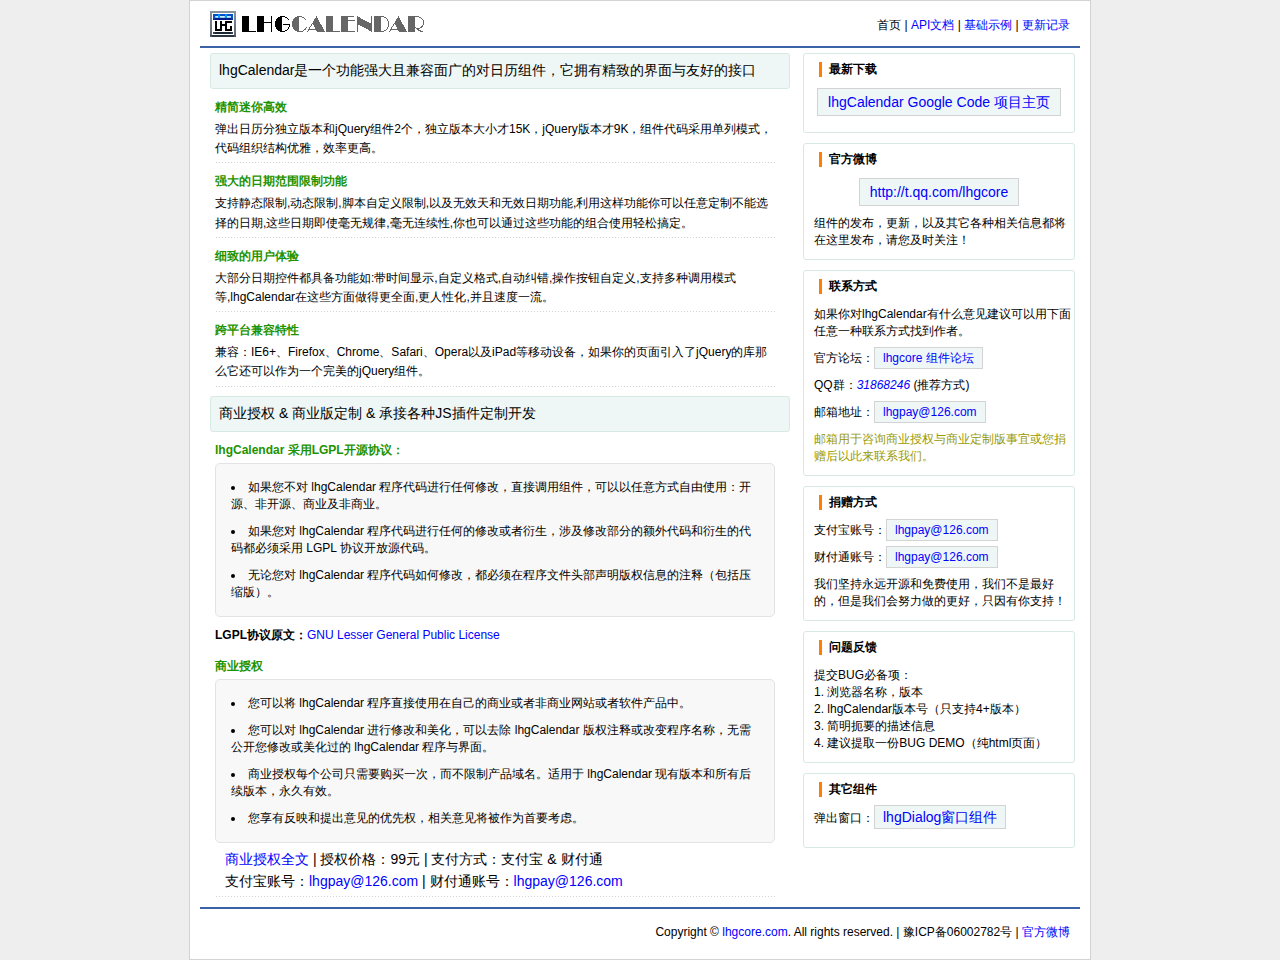
<file: mud/src/main/webapp/js/date/lhgcalendar/index.html>
﻿<!DOCTYPE html PUBLIC "-//W3C//DTD XHTML 1.0 Transitional//EN" "http://www.w3.org/TR/xhtml1/DTD/xhtml1-transitional.dtd">
<html xmlns="http://www.w3.org/1999/xhtml">
<head>
    <meta http-equiv="Content-Type" content="text/html; charset=utf-8"/>
    <title>弹出日历组件首页 - LHGCALENDAR</title>
    <meta name="keywords" content="lhg,lhgcalendar,calendar,date,datepicker,time,日历,弹出日历,js日历,组件,js组件,js库,lhgcore,javascript,jquery,window,clientside,control,open source,LGPL,dhtml,html,xhtml,word,plugins"/>
    <meta name="description" content="lhgcalendar是一功能强大的简单迷你并且高效的弹出日历组件,基于网络访问并且兼容IE 6.0+,Firefox 3.0+,Opera 9.6+,Chrome 1.0+,Safari 3.22+."/>
    <meta name="copyright" content="lhgcore.com"/>
    <link rel="icon" href="favicon.ico" type="image/x-icon"/>
    <link rel="shortcut icon" href="favicon.ico" type="image/x-icon"/>
    <link href="_doc/common.css" type="text/css" rel="stylesheet"/>
</head>

<body>
    <div class="container">
	    <div class="header">
		    <div class="hd_logo"><a href="index.html"><img border="0" src="_doc/images/lhgcal_logo.gif" alt="lhgcalendar"/></a></div>
			<div class="hd_nav">
			    首页 | <a href="_doc/api.html">API文档</a> | <a href="_demo/demo.html">基础示例</a> | <a href="_doc/update.html">更新记录</a>
			</div>
		</div>
		<div class="line">&nbsp;</div>
		<div class="content">
		    <div class="right">
			    <div style="margin:0;" class="ldg_box ldg_box_ui">
				    <h2 class="box_title">最新下载</h2>
					<p style="text-align:center;padding:10px 10px 20px;font-size:14px;"><a style="padding:5px 10px;" href="http://code.google.com/p/lhgcalendar/downloads/list" target="_blank">lhgCalendar Google Code 项目主页</a></p>
				</div>
			    <div class="ldg_box ldg_box_ui">
				    <h2 class="box_title">官方微博</h2>
					<p style="text-align:center;padding:10px;font-size:14px;"><a style="padding:5px 10px;" href="http://t.qq.com/lhgcore" target="_blank">http://t.qq.com/lhgcore</a></p>
					<p style="margin-bottom:5px;">组件的发布，更新，以及其它各种相关信息都将在这里发布，请您及时关注！</p>
				</div>
				<div class="ldg_box ldg_box_ui">
				    <h2 class="box_title">联系方式</h2>
					<p>如果你对lhgCalendar有什么意见建议可以用下面任意一种联系方式找到作者。</p>
					<p>官方论坛：<a href="http://bbs.lhgcore.com" target="_blank">lhgcore 组件论坛</a></p>
					<p>QQ群：<em style="color:#00f">31868246</em> (推荐方式)</p>
					<p>邮箱地址：<a href="mailto:lhgpay@126.com">lhgpay@126.com</a></p>
					<p style="margin-bottom:5px;color:#990">邮箱用于咨询商业授权与商业定制版事宜或您捐赠后以此来联系我们。</p>
				</div>
				<div class="ldg_box ldg_box_ui">
				    <h2 class="box_title">捐赠方式</h2>
					<p>支付宝账号：<span>lhgpay@126.com</span></p>
					<p>财付通账号：<span>lhgpay@126.com</span></p>
					<p style="margin-bottom:5px;">我们坚持永远开源和免费使用，我们不是最好的，但是我们会努力做的更好，只因有你支持！</p>
				</div>
				<div class="ldg_box ldg_box_ui">
				    <h2 class="box_title">问题反馈</h2>
					<p style="margin-bottom:5px;">提交BUG必备项：<br/>1. 浏览器名称，版本<br/>2. lhgCalendar版本号（只支持4+版本）<br/>3. 简明扼要的描述信息 <br/>4. 建议提取一份BUG DEMO（纯html页面）</p>
				</div>
				<div class="ldg_box ldg_box_ui">
				    <h2 class="box_title">其它组件</h2>
					<p>弹出窗口：<a style="font-size:14px;" href="http://code.google.com/p/lhgdialog/downloads/list" target="_blank">lhgDialog窗口组件</a></p>
					<p style="margin-bottom:5px;"></p>
				</div>
			</div>
			<div class="left">
			    <div class="ldg_box">
				    lhgCalendar是一个功能强大且兼容面广的对日历组件，它拥有精致的界面与友好的接口
				</div>
				<div class="lt_syn">
				    <h2>精简迷你高效</h2>
				    <p>弹出日历分独立版本和jQuery组件2个，独立版本大小才15K，jQuery版本才9K，组件代码采用单列模式，代码组织结构优雅，效率更高。</p>
			        <h2>强大的日期范围限制功能</h2>
				    <p>支持静态限制,动态限制,脚本自定义限制,以及无效天和无效日期功能,利用这样功能你可以任意定制不能选择的日期,这些日期即使毫无规律,毫无连续性,你也可以通过这些功能的组合使用轻松搞定。</p>
			        <h2>细致的用户体验</h2>
				    <p>大部分日期控件都具备功能如:带时间显示,自定义格式,自动纠错,操作按钮自定义,支持多种调用模式等,lhgCalendar在这些方面做得更全面,更人性化,并且速度一流。</p>
			        <h2>跨平台兼容特性</h2>
				    <p>兼容：IE6+、Firefox、Chrome、Safari、Opera以及iPad等移动设备，如果你的页面引入了jQuery的库那么它还可以作为一个完美的jQuery组件。</p>
				</div>
			    <div class="ldg_box">
				    商业授权 & 商业版定制 & 承接各种JS插件定制开发
				</div>
				<div class="lt_syn">
				    <h2>lhgCalendar 采用LGPL开源协议：</h2>
					<ul>
					    <li>如果您不对 lhgCalendar 程序代码进行任何修改，直接调用组件，可以以任意方式自由使用：开源、非开源、商业及非商业。</li>
						<li>如果您对 lhgCalendar 程序代码进行任何的修改或者衍生，涉及修改部分的额外代码和衍生的代码都必须采用 LGPL 协议开放源代码。</li>
						<li>无论您对 lhgCalendar 程序代码如何修改，都必须在程序文件头部声明版权信息的注释（包括压缩版）。</li>
					</ul>
					<h2 style="color:#000;">LGPL协议原文：<a style="font-weight:normal;" href="_doc/license.txt" target="_blank">GNU Lesser General Public License</a></h2>
					<h2>商业授权</h2>
					<ul>
					    <li>您可以将 lhgCalendar 程序直接使用在自己的商业或者非商业网站或者软件产品中。</li>
						<li>您可以对 lhgCalendar 进行修改和美化，可以去除 lhgCalendar 版权注释或改变程序名称，无需公开您修改或美化过的 lhgCalendar 程序与界面。</li>
						<li>商业授权每个公司只需要购买一次，而不限制产品域名。适用于 lhgCalendar 现有版本和所有后续版本，永久有效。</li>
						<li>您享有反映和提出意见的优先权，相关意见将被作为首要考虑。</li>
					</ul>
					<p style="font-size:14px;padding:5px 10px;"><a href="_doc/commercial_license.doc" target="_blank">商业授权全文</a> | 授权价格：99元 | 支付方式：支付宝 & 财付通<br/>
					    支付宝账号：<span style="color:#00f;">lhgpay@126.com</span> | 财付通账号：<span style="color:#00f;">lhgpay@126.com</span>
					</p>
				</div>
			</div>
		</div>
		<div class="line">&nbsp;</div>
		<div class="footer">
		    <div class="ft_copy">Copyright &copy <a href="http://bbs.lhgcore.com/lhg4/index.html" target="_blank">lhgcore.com</a>. All rights reserved. | 豫ICP备06002782号 | <a href="http://t.qq.com/lhgcore" target="_blank">官方微博</a></div>
		</div>
	</div>
<!-- JiaThis Button BEGIN -->
<script type="text/javascript" src="http://v1.jiathis.com/code/jiathis_r.js?move=0" charset="utf-8"></script>
<!-- JiaThis Button END -->
</body>
</html>
</file>
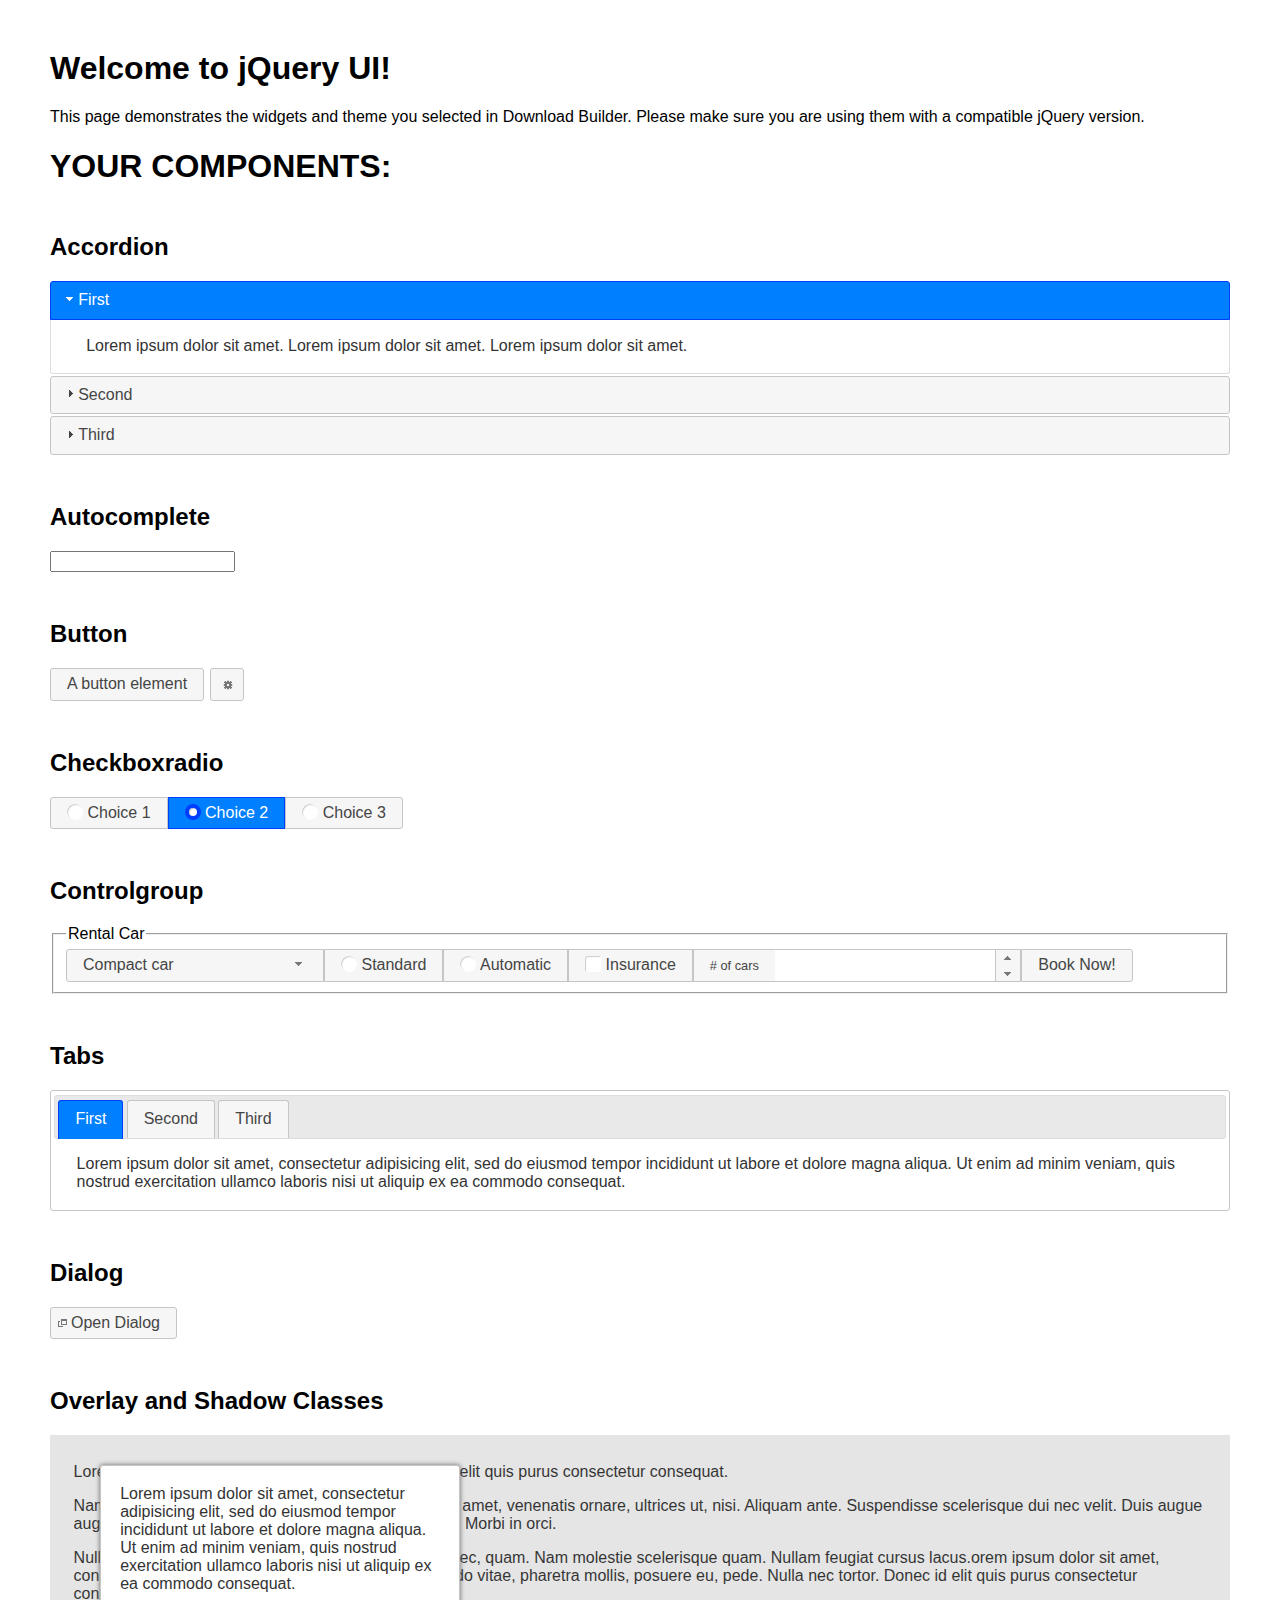
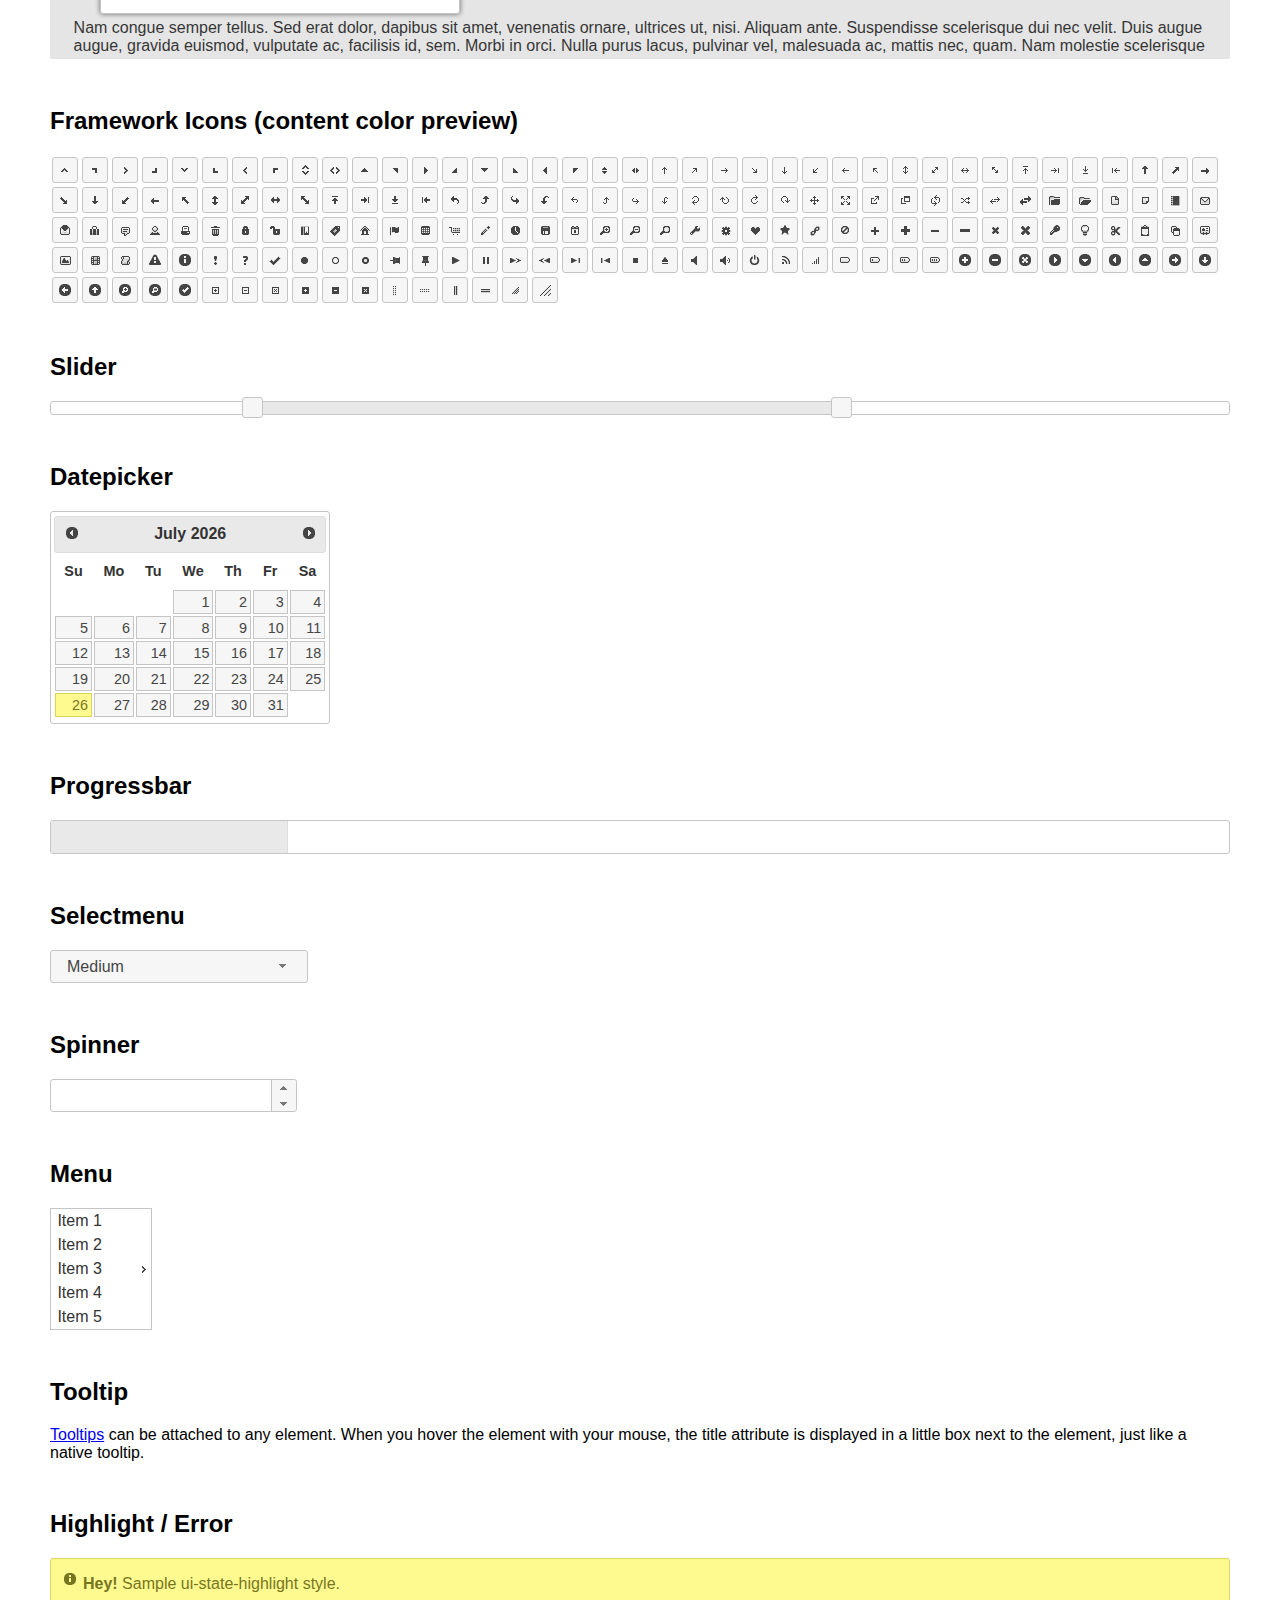
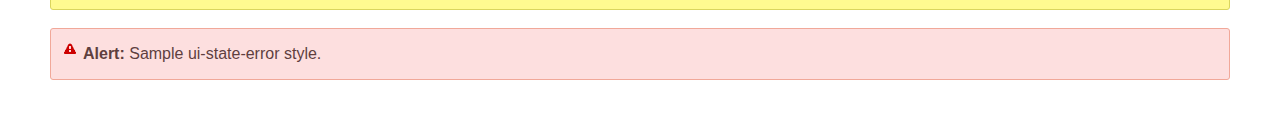
<file: mud/src/main/webapp/js/tool/jquery-ui-1.12.1.custom/index.html>
<!doctype html>
<html lang="us">
<head>
	<meta charset="utf-8">
	<title>jQuery UI Example Page</title>
	<link href="jquery-ui.css" rel="stylesheet">
	<style>
	body{
		font-family: "Trebuchet MS", sans-serif;
		margin: 50px;
	}
	.demoHeaders {
		margin-top: 2em;
	}
	#dialog-link {
		padding: .4em 1em .4em 20px;
		text-decoration: none;
		position: relative;
	}
	#dialog-link span.ui-icon {
		margin: 0 5px 0 0;
		position: absolute;
		left: .2em;
		top: 50%;
		margin-top: -8px;
	}
	#icons {
		margin: 0;
		padding: 0;
	}
	#icons li {
		margin: 2px;
		position: relative;
		padding: 4px 0;
		cursor: pointer;
		float: left;
		list-style: none;
	}
	#icons span.ui-icon {
		float: left;
		margin: 0 4px;
	}
	.fakewindowcontain .ui-widget-overlay {
		position: absolute;
	}
	select {
		width: 200px;
	}
	</style>
</head>
<body>

<h1>Welcome to jQuery UI!</h1>

<div class="ui-widget">
	<p>This page demonstrates the widgets and theme you selected in Download Builder. Please make sure you are using them with a compatible jQuery version.</p>
</div>

<h1>YOUR COMPONENTS:</h1>


<!-- Accordion -->
<h2 class="demoHeaders">Accordion</h2>
<div id="accordion">
	<h3>First</h3>
	<div>Lorem ipsum dolor sit amet. Lorem ipsum dolor sit amet. Lorem ipsum dolor sit amet.</div>
	<h3>Second</h3>
	<div>Phasellus mattis tincidunt nibh.</div>
	<h3>Third</h3>
	<div>Nam dui erat, auctor a, dignissim quis.</div>
</div>



<!-- Autocomplete -->
<h2 class="demoHeaders">Autocomplete</h2>
<div>
	<input id="autocomplete" title="type &quot;a&quot;">
</div>



<!-- Button -->
<h2 class="demoHeaders">Button</h2>
<button id="button">A button element</button>
<button id="button-icon">An icon-only button</button>



<!-- Checkboxradio -->
<h2 class="demoHeaders">Checkboxradio</h2>
<form style="margin-top: 1em;">
	<div id="radioset">
		<input type="radio" id="radio1" name="radio"><label for="radio1">Choice 1</label>
		<input type="radio" id="radio2" name="radio" checked="checked"><label for="radio2">Choice 2</label>
		<input type="radio" id="radio3" name="radio"><label for="radio3">Choice 3</label>
	</div>
</form>



<!-- Controlgroup -->
<h2 class="demoHeaders">Controlgroup</h2>
<fieldset>
	<legend>Rental Car</legend>
	<div id="controlgroup">
		<select id="car-type">
			<option>Compact car</option>
			<option>Midsize car</option>
			<option>Full size car</option>
			<option>SUV</option>
			<option>Luxury</option>
			<option>Truck</option>
			<option>Van</option>
		</select>
		<label for="transmission-standard">Standard</label>
		<input type="radio" name="transmission" id="transmission-standard">
		<label for="transmission-automatic">Automatic</label>
		<input type="radio" name="transmission" id="transmission-automatic">
		<label for="insurance">Insurance</label>
		<input type="checkbox" name="insurance" id="insurance">
		<label for="horizontal-spinner" class="ui-controlgroup-label"># of cars</label>
		<input id="horizontal-spinner" class="ui-spinner-input">
		<button>Book Now!</button>
	</div>
</fieldset>



<!-- Tabs -->
<h2 class="demoHeaders">Tabs</h2>
<div id="tabs">
	<ul>
		<li><a href="#tabs-1">First</a></li>
		<li><a href="#tabs-2">Second</a></li>
		<li><a href="#tabs-3">Third</a></li>
	</ul>
	<div id="tabs-1">Lorem ipsum dolor sit amet, consectetur adipisicing elit, sed do eiusmod tempor incididunt ut labore et dolore magna aliqua. Ut enim ad minim veniam, quis nostrud exercitation ullamco laboris nisi ut aliquip ex ea commodo consequat.</div>
	<div id="tabs-2">Phasellus mattis tincidunt nibh. Cras orci urna, blandit id, pretium vel, aliquet ornare, felis. Maecenas scelerisque sem non nisl. Fusce sed lorem in enim dictum bibendum.</div>
	<div id="tabs-3">Nam dui erat, auctor a, dignissim quis, sollicitudin eu, felis. Pellentesque nisi urna, interdum eget, sagittis et, consequat vestibulum, lacus. Mauris porttitor ullamcorper augue.</div>
</div>



<h2 class="demoHeaders">Dialog</h2>
<p>
	<button id="dialog-link" class="ui-button ui-corner-all ui-widget">
		<span class="ui-icon ui-icon-newwin"></span>Open Dialog
	</button>
</p>

<h2 class="demoHeaders">Overlay and Shadow Classes</h2>
<div style="position: relative; width: 96%; height: 200px; padding:1% 2%; overflow:hidden;" class="fakewindowcontain">
	<p>Lorem ipsum dolor sit amet,  Nulla nec tortor. Donec id elit quis purus consectetur consequat. </p><p>Nam congue semper tellus. Sed erat dolor, dapibus sit amet, venenatis ornare, ultrices ut, nisi. Aliquam ante. Suspendisse scelerisque dui nec velit. Duis augue augue, gravida euismod, vulputate ac, facilisis id, sem. Morbi in orci. </p><p>Nulla purus lacus, pulvinar vel, malesuada ac, mattis nec, quam. Nam molestie scelerisque quam. Nullam feugiat cursus lacus.orem ipsum dolor sit amet, consectetur adipiscing elit. Donec libero risus, commodo vitae, pharetra mollis, posuere eu, pede. Nulla nec tortor. Donec id elit quis purus consectetur consequat. </p><p>Nam congue semper tellus. Sed erat dolor, dapibus sit amet, venenatis ornare, ultrices ut, nisi. Aliquam ante. Suspendisse scelerisque dui nec velit. Duis augue augue, gravida euismod, vulputate ac, facilisis id, sem. Morbi in orci. Nulla purus lacus, pulvinar vel, malesuada ac, mattis nec, quam. Nam molestie scelerisque quam. </p><p>Nullam feugiat cursus lacus.orem ipsum dolor sit amet, consectetur adipiscing elit. Donec libero risus, commodo vitae, pharetra mollis, posuere eu, pede. Nulla nec tortor. Donec id elit quis purus consectetur consequat. Nam congue semper tellus. Sed erat dolor, dapibus sit amet, venenatis ornare, ultrices ut, nisi. Aliquam ante. </p><p>Suspendisse scelerisque dui nec velit. Duis augue augue, gravida euismod, vulputate ac, facilisis id, sem. Morbi in orci. Nulla purus lacus, pulvinar vel, malesuada ac, mattis nec, quam. Nam molestie scelerisque quam. Nullam feugiat cursus lacus.orem ipsum dolor sit amet, consectetur adipiscing elit. Donec libero risus, commodo vitae, pharetra mollis, posuere eu, pede. Nulla nec tortor. Donec id elit quis purus consectetur consequat. Nam congue semper tellus. Sed erat dolor, dapibus sit amet, venenatis ornare, ultrices ut, nisi. </p>

	<!-- ui-dialog -->
	<div class="ui-widget-overlay ui-front"></div>
	<div style="position: absolute; width: 320px; left: 50px; top: 30px; padding: 1.2em" class="ui-widget ui-front ui-widget-content ui-corner-all ui-widget-shadow">
		Lorem ipsum dolor sit amet, consectetur adipisicing elit, sed do eiusmod tempor incididunt ut labore et dolore magna aliqua. Ut enim ad minim veniam, quis nostrud exercitation ullamco laboris nisi ut aliquip ex ea commodo consequat.
	</div>

</div>

<!-- ui-dialog -->
<div id="dialog" title="Dialog Title">
	<p>Lorem ipsum dolor sit amet, consectetur adipisicing elit, sed do eiusmod tempor incididunt ut labore et dolore magna aliqua. Ut enim ad minim veniam, quis nostrud exercitation ullamco laboris nisi ut aliquip ex ea commodo consequat.</p>
</div>



<h2 class="demoHeaders">Framework Icons (content color preview)</h2>
<ul id="icons" class="ui-widget ui-helper-clearfix">
	<li class="ui-state-default ui-corner-all" title=".ui-icon-caret-1-n"><span class="ui-icon ui-icon-caret-1-n"></span></li>
	<li class="ui-state-default ui-corner-all" title=".ui-icon-caret-1-ne"><span class="ui-icon ui-icon-caret-1-ne"></span></li>
	<li class="ui-state-default ui-corner-all" title=".ui-icon-caret-1-e"><span class="ui-icon ui-icon-caret-1-e"></span></li>
	<li class="ui-state-default ui-corner-all" title=".ui-icon-caret-1-se"><span class="ui-icon ui-icon-caret-1-se"></span></li>
	<li class="ui-state-default ui-corner-all" title=".ui-icon-caret-1-s"><span class="ui-icon ui-icon-caret-1-s"></span></li>
	<li class="ui-state-default ui-corner-all" title=".ui-icon-caret-1-sw"><span class="ui-icon ui-icon-caret-1-sw"></span></li>
	<li class="ui-state-default ui-corner-all" title=".ui-icon-caret-1-w"><span class="ui-icon ui-icon-caret-1-w"></span></li>
	<li class="ui-state-default ui-corner-all" title=".ui-icon-caret-1-nw"><span class="ui-icon ui-icon-caret-1-nw"></span></li>
	<li class="ui-state-default ui-corner-all" title=".ui-icon-caret-2-n-s"><span class="ui-icon ui-icon-caret-2-n-s"></span></li>
	<li class="ui-state-default ui-corner-all" title=".ui-icon-caret-2-e-w"><span class="ui-icon ui-icon-caret-2-e-w"></span></li>
	<li class="ui-state-default ui-corner-all" title=".ui-icon-triangle-1-n"><span class="ui-icon ui-icon-triangle-1-n"></span></li>
	<li class="ui-state-default ui-corner-all" title=".ui-icon-triangle-1-ne"><span class="ui-icon ui-icon-triangle-1-ne"></span></li>
	<li class="ui-state-default ui-corner-all" title=".ui-icon-triangle-1-e"><span class="ui-icon ui-icon-triangle-1-e"></span></li>
	<li class="ui-state-default ui-corner-all" title=".ui-icon-triangle-1-se"><span class="ui-icon ui-icon-triangle-1-se"></span></li>
	<li class="ui-state-default ui-corner-all" title=".ui-icon-triangle-1-s"><span class="ui-icon ui-icon-triangle-1-s"></span></li>
	<li class="ui-state-default ui-corner-all" title=".ui-icon-triangle-1-sw"><span class="ui-icon ui-icon-triangle-1-sw"></span></li>
	<li class="ui-state-default ui-corner-all" title=".ui-icon-triangle-1-w"><span class="ui-icon ui-icon-triangle-1-w"></span></li>
	<li class="ui-state-default ui-corner-all" title=".ui-icon-triangle-1-nw"><span class="ui-icon ui-icon-triangle-1-nw"></span></li>
	<li class="ui-state-default ui-corner-all" title=".ui-icon-triangle-2-n-s"><span class="ui-icon ui-icon-triangle-2-n-s"></span></li>
	<li class="ui-state-default ui-corner-all" title=".ui-icon-triangle-2-e-w"><span class="ui-icon ui-icon-triangle-2-e-w"></span></li>
	<li class="ui-state-default ui-corner-all" title=".ui-icon-arrow-1-n"><span class="ui-icon ui-icon-arrow-1-n"></span></li>
	<li class="ui-state-default ui-corner-all" title=".ui-icon-arrow-1-ne"><span class="ui-icon ui-icon-arrow-1-ne"></span></li>
	<li class="ui-state-default ui-corner-all" title=".ui-icon-arrow-1-e"><span class="ui-icon ui-icon-arrow-1-e"></span></li>
	<li class="ui-state-default ui-corner-all" title=".ui-icon-arrow-1-se"><span class="ui-icon ui-icon-arrow-1-se"></span></li>
	<li class="ui-state-default ui-corner-all" title=".ui-icon-arrow-1-s"><span class="ui-icon ui-icon-arrow-1-s"></span></li>
	<li class="ui-state-default ui-corner-all" title=".ui-icon-arrow-1-sw"><span class="ui-icon ui-icon-arrow-1-sw"></span></li>
	<li class="ui-state-default ui-corner-all" title=".ui-icon-arrow-1-w"><span class="ui-icon ui-icon-arrow-1-w"></span></li>
	<li class="ui-state-default ui-corner-all" title=".ui-icon-arrow-1-nw"><span class="ui-icon ui-icon-arrow-1-nw"></span></li>
	<li class="ui-state-default ui-corner-all" title=".ui-icon-arrow-2-n-s"><span class="ui-icon ui-icon-arrow-2-n-s"></span></li>
	<li class="ui-state-default ui-corner-all" title=".ui-icon-arrow-2-ne-sw"><span class="ui-icon ui-icon-arrow-2-ne-sw"></span></li>
	<li class="ui-state-default ui-corner-all" title=".ui-icon-arrow-2-e-w"><span class="ui-icon ui-icon-arrow-2-e-w"></span></li>
	<li class="ui-state-default ui-corner-all" title=".ui-icon-arrow-2-se-nw"><span class="ui-icon ui-icon-arrow-2-se-nw"></span></li>
	<li class="ui-state-default ui-corner-all" title=".ui-icon-arrowstop-1-n"><span class="ui-icon ui-icon-arrowstop-1-n"></span></li>
	<li class="ui-state-default ui-corner-all" title=".ui-icon-arrowstop-1-e"><span class="ui-icon ui-icon-arrowstop-1-e"></span></li>
	<li class="ui-state-default ui-corner-all" title=".ui-icon-arrowstop-1-s"><span class="ui-icon ui-icon-arrowstop-1-s"></span></li>
	<li class="ui-state-default ui-corner-all" title=".ui-icon-arrowstop-1-w"><span class="ui-icon ui-icon-arrowstop-1-w"></span></li>
	<li class="ui-state-default ui-corner-all" title=".ui-icon-arrowthick-1-n"><span class="ui-icon ui-icon-arrowthick-1-n"></span></li>
	<li class="ui-state-default ui-corner-all" title=".ui-icon-arrowthick-1-ne"><span class="ui-icon ui-icon-arrowthick-1-ne"></span></li>
	<li class="ui-state-default ui-corner-all" title=".ui-icon-arrowthick-1-e"><span class="ui-icon ui-icon-arrowthick-1-e"></span></li>
	<li class="ui-state-default ui-corner-all" title=".ui-icon-arrowthick-1-se"><span class="ui-icon ui-icon-arrowthick-1-se"></span></li>
	<li class="ui-state-default ui-corner-all" title=".ui-icon-arrowthick-1-s"><span class="ui-icon ui-icon-arrowthick-1-s"></span></li>
	<li class="ui-state-default ui-corner-all" title=".ui-icon-arrowthick-1-sw"><span class="ui-icon ui-icon-arrowthick-1-sw"></span></li>
	<li class="ui-state-default ui-corner-all" title=".ui-icon-arrowthick-1-w"><span class="ui-icon ui-icon-arrowthick-1-w"></span></li>
	<li class="ui-state-default ui-corner-all" title=".ui-icon-arrowthick-1-nw"><span class="ui-icon ui-icon-arrowthick-1-nw"></span></li>
	<li class="ui-state-default ui-corner-all" title=".ui-icon-arrowthick-2-n-s"><span class="ui-icon ui-icon-arrowthick-2-n-s"></span></li>
	<li class="ui-state-default ui-corner-all" title=".ui-icon-arrowthick-2-ne-sw"><span class="ui-icon ui-icon-arrowthick-2-ne-sw"></span></li>
	<li class="ui-state-default ui-corner-all" title=".ui-icon-arrowthick-2-e-w"><span class="ui-icon ui-icon-arrowthick-2-e-w"></span></li>
	<li class="ui-state-default ui-corner-all" title=".ui-icon-arrowthick-2-se-nw"><span class="ui-icon ui-icon-arrowthick-2-se-nw"></span></li>
	<li class="ui-state-default ui-corner-all" title=".ui-icon-arrowthickstop-1-n"><span class="ui-icon ui-icon-arrowthickstop-1-n"></span></li>
	<li class="ui-state-default ui-corner-all" title=".ui-icon-arrowthickstop-1-e"><span class="ui-icon ui-icon-arrowthickstop-1-e"></span></li>
	<li class="ui-state-default ui-corner-all" title=".ui-icon-arrowthickstop-1-s"><span class="ui-icon ui-icon-arrowthickstop-1-s"></span></li>
	<li class="ui-state-default ui-corner-all" title=".ui-icon-arrowthickstop-1-w"><span class="ui-icon ui-icon-arrowthickstop-1-w"></span></li>
	<li class="ui-state-default ui-corner-all" title=".ui-icon-arrowreturnthick-1-w"><span class="ui-icon ui-icon-arrowreturnthick-1-w"></span></li>
	<li class="ui-state-default ui-corner-all" title=".ui-icon-arrowreturnthick-1-n"><span class="ui-icon ui-icon-arrowreturnthick-1-n"></span></li>
	<li class="ui-state-default ui-corner-all" title=".ui-icon-arrowreturnthick-1-e"><span class="ui-icon ui-icon-arrowreturnthick-1-e"></span></li>
	<li class="ui-state-default ui-corner-all" title=".ui-icon-arrowreturnthick-1-s"><span class="ui-icon ui-icon-arrowreturnthick-1-s"></span></li>
	<li class="ui-state-default ui-corner-all" title=".ui-icon-arrowreturn-1-w"><span class="ui-icon ui-icon-arrowreturn-1-w"></span></li>
	<li class="ui-state-default ui-corner-all" title=".ui-icon-arrowreturn-1-n"><span class="ui-icon ui-icon-arrowreturn-1-n"></span></li>
	<li class="ui-state-default ui-corner-all" title=".ui-icon-arrowreturn-1-e"><span class="ui-icon ui-icon-arrowreturn-1-e"></span></li>
	<li class="ui-state-default ui-corner-all" title=".ui-icon-arrowreturn-1-s"><span class="ui-icon ui-icon-arrowreturn-1-s"></span></li>
	<li class="ui-state-default ui-corner-all" title=".ui-icon-arrowrefresh-1-w"><span class="ui-icon ui-icon-arrowrefresh-1-w"></span></li>
	<li class="ui-state-default ui-corner-all" title=".ui-icon-arrowrefresh-1-n"><span class="ui-icon ui-icon-arrowrefresh-1-n"></span></li>
	<li class="ui-state-default ui-corner-all" title=".ui-icon-arrowrefresh-1-e"><span class="ui-icon ui-icon-arrowrefresh-1-e"></span></li>
	<li class="ui-state-default ui-corner-all" title=".ui-icon-arrowrefresh-1-s"><span class="ui-icon ui-icon-arrowrefresh-1-s"></span></li>
	<li class="ui-state-default ui-corner-all" title=".ui-icon-arrow-4"><span class="ui-icon ui-icon-arrow-4"></span></li>
	<li class="ui-state-default ui-corner-all" title=".ui-icon-arrow-4-diag"><span class="ui-icon ui-icon-arrow-4-diag"></span></li>
	<li class="ui-state-default ui-corner-all" title=".ui-icon-extlink"><span class="ui-icon ui-icon-extlink"></span></li>
	<li class="ui-state-default ui-corner-all" title=".ui-icon-newwin"><span class="ui-icon ui-icon-newwin"></span></li>
	<li class="ui-state-default ui-corner-all" title=".ui-icon-refresh"><span class="ui-icon ui-icon-refresh"></span></li>
	<li class="ui-state-default ui-corner-all" title=".ui-icon-shuffle"><span class="ui-icon ui-icon-shuffle"></span></li>
	<li class="ui-state-default ui-corner-all" title=".ui-icon-transfer-e-w"><span class="ui-icon ui-icon-transfer-e-w"></span></li>
	<li class="ui-state-default ui-corner-all" title=".ui-icon-transferthick-e-w"><span class="ui-icon ui-icon-transferthick-e-w"></span></li>
	<li class="ui-state-default ui-corner-all" title=".ui-icon-folder-collapsed"><span class="ui-icon ui-icon-folder-collapsed"></span></li>
	<li class="ui-state-default ui-corner-all" title=".ui-icon-folder-open"><span class="ui-icon ui-icon-folder-open"></span></li>
	<li class="ui-state-default ui-corner-all" title=".ui-icon-document"><span class="ui-icon ui-icon-document"></span></li>
	<li class="ui-state-default ui-corner-all" title=".ui-icon-document-b"><span class="ui-icon ui-icon-document-b"></span></li>
	<li class="ui-state-default ui-corner-all" title=".ui-icon-note"><span class="ui-icon ui-icon-note"></span></li>
	<li class="ui-state-default ui-corner-all" title=".ui-icon-mail-closed"><span class="ui-icon ui-icon-mail-closed"></span></li>
	<li class="ui-state-default ui-corner-all" title=".ui-icon-mail-open"><span class="ui-icon ui-icon-mail-open"></span></li>
	<li class="ui-state-default ui-corner-all" title=".ui-icon-suitcase"><span class="ui-icon ui-icon-suitcase"></span></li>
	<li class="ui-state-default ui-corner-all" title=".ui-icon-comment"><span class="ui-icon ui-icon-comment"></span></li>
	<li class="ui-state-default ui-corner-all" title=".ui-icon-person"><span class="ui-icon ui-icon-person"></span></li>
	<li class="ui-state-default ui-corner-all" title=".ui-icon-print"><span class="ui-icon ui-icon-print"></span></li>
	<li class="ui-state-default ui-corner-all" title=".ui-icon-trash"><span class="ui-icon ui-icon-trash"></span></li>
	<li class="ui-state-default ui-corner-all" title=".ui-icon-locked"><span class="ui-icon ui-icon-locked"></span></li>
	<li class="ui-state-default ui-corner-all" title=".ui-icon-unlocked"><span class="ui-icon ui-icon-unlocked"></span></li>
	<li class="ui-state-default ui-corner-all" title=".ui-icon-bookmark"><span class="ui-icon ui-icon-bookmark"></span></li>
	<li class="ui-state-default ui-corner-all" title=".ui-icon-tag"><span class="ui-icon ui-icon-tag"></span></li>
	<li class="ui-state-default ui-corner-all" title=".ui-icon-home"><span class="ui-icon ui-icon-home"></span></li>
	<li class="ui-state-default ui-corner-all" title=".ui-icon-flag"><span class="ui-icon ui-icon-flag"></span></li>
	<li class="ui-state-default ui-corner-all" title=".ui-icon-calculator"><span class="ui-icon ui-icon-calculator"></span></li>
	<li class="ui-state-default ui-corner-all" title=".ui-icon-cart"><span class="ui-icon ui-icon-cart"></span></li>
	<li class="ui-state-default ui-corner-all" title=".ui-icon-pencil"><span class="ui-icon ui-icon-pencil"></span></li>
	<li class="ui-state-default ui-corner-all" title=".ui-icon-clock"><span class="ui-icon ui-icon-clock"></span></li>
	<li class="ui-state-default ui-corner-all" title=".ui-icon-disk"><span class="ui-icon ui-icon-disk"></span></li>
	<li class="ui-state-default ui-corner-all" title=".ui-icon-calendar"><span class="ui-icon ui-icon-calendar"></span></li>
	<li class="ui-state-default ui-corner-all" title=".ui-icon-zoomin"><span class="ui-icon ui-icon-zoomin"></span></li>
	<li class="ui-state-default ui-corner-all" title=".ui-icon-zoomout"><span class="ui-icon ui-icon-zoomout"></span></li>
	<li class="ui-state-default ui-corner-all" title=".ui-icon-search"><span class="ui-icon ui-icon-search"></span></li>
	<li class="ui-state-default ui-corner-all" title=".ui-icon-wrench"><span class="ui-icon ui-icon-wrench"></span></li>
	<li class="ui-state-default ui-corner-all" title=".ui-icon-gear"><span class="ui-icon ui-icon-gear"></span></li>
	<li class="ui-state-default ui-corner-all" title=".ui-icon-heart"><span class="ui-icon ui-icon-heart"></span></li>
	<li class="ui-state-default ui-corner-all" title=".ui-icon-star"><span class="ui-icon ui-icon-star"></span></li>
	<li class="ui-state-default ui-corner-all" title=".ui-icon-link"><span class="ui-icon ui-icon-link"></span></li>
	<li class="ui-state-default ui-corner-all" title=".ui-icon-cancel"><span class="ui-icon ui-icon-cancel"></span></li>
	<li class="ui-state-default ui-corner-all" title=".ui-icon-plus"><span class="ui-icon ui-icon-plus"></span></li>
	<li class="ui-state-default ui-corner-all" title=".ui-icon-plusthick"><span class="ui-icon ui-icon-plusthick"></span></li>
	<li class="ui-state-default ui-corner-all" title=".ui-icon-minus"><span class="ui-icon ui-icon-minus"></span></li>
	<li class="ui-state-default ui-corner-all" title=".ui-icon-minusthick"><span class="ui-icon ui-icon-minusthick"></span></li>
	<li class="ui-state-default ui-corner-all" title=".ui-icon-close"><span class="ui-icon ui-icon-close"></span></li>
	<li class="ui-state-default ui-corner-all" title=".ui-icon-closethick"><span class="ui-icon ui-icon-closethick"></span></li>
	<li class="ui-state-default ui-corner-all" title=".ui-icon-key"><span class="ui-icon ui-icon-key"></span></li>
	<li class="ui-state-default ui-corner-all" title=".ui-icon-lightbulb"><span class="ui-icon ui-icon-lightbulb"></span></li>
	<li class="ui-state-default ui-corner-all" title=".ui-icon-scissors"><span class="ui-icon ui-icon-scissors"></span></li>
	<li class="ui-state-default ui-corner-all" title=".ui-icon-clipboard"><span class="ui-icon ui-icon-clipboard"></span></li>
	<li class="ui-state-default ui-corner-all" title=".ui-icon-copy"><span class="ui-icon ui-icon-copy"></span></li>
	<li class="ui-state-default ui-corner-all" title=".ui-icon-contact"><span class="ui-icon ui-icon-contact"></span></li>
	<li class="ui-state-default ui-corner-all" title=".ui-icon-image"><span class="ui-icon ui-icon-image"></span></li>
	<li class="ui-state-default ui-corner-all" title=".ui-icon-video"><span class="ui-icon ui-icon-video"></span></li>
	<li class="ui-state-default ui-corner-all" title=".ui-icon-script"><span class="ui-icon ui-icon-script"></span></li>
	<li class="ui-state-default ui-corner-all" title=".ui-icon-alert"><span class="ui-icon ui-icon-alert"></span></li>
	<li class="ui-state-default ui-corner-all" title=".ui-icon-info"><span class="ui-icon ui-icon-info"></span></li>
	<li class="ui-state-default ui-corner-all" title=".ui-icon-notice"><span class="ui-icon ui-icon-notice"></span></li>
	<li class="ui-state-default ui-corner-all" title=".ui-icon-help"><span class="ui-icon ui-icon-help"></span></li>
	<li class="ui-state-default ui-corner-all" title=".ui-icon-check"><span class="ui-icon ui-icon-check"></span></li>
	<li class="ui-state-default ui-corner-all" title=".ui-icon-bullet"><span class="ui-icon ui-icon-bullet"></span></li>
	<li class="ui-state-default ui-corner-all" title=".ui-icon-radio-off"><span class="ui-icon ui-icon-radio-off"></span></li>
	<li class="ui-state-default ui-corner-all" title=".ui-icon-radio-on"><span class="ui-icon ui-icon-radio-on"></span></li>
	<li class="ui-state-default ui-corner-all" title=".ui-icon-pin-w"><span class="ui-icon ui-icon-pin-w"></span></li>
	<li class="ui-state-default ui-corner-all" title=".ui-icon-pin-s"><span class="ui-icon ui-icon-pin-s"></span></li>
	<li class="ui-state-default ui-corner-all" title=".ui-icon-play"><span class="ui-icon ui-icon-play"></span></li>
	<li class="ui-state-default ui-corner-all" title=".ui-icon-pause"><span class="ui-icon ui-icon-pause"></span></li>
	<li class="ui-state-default ui-corner-all" title=".ui-icon-seek-next"><span class="ui-icon ui-icon-seek-next"></span></li>
	<li class="ui-state-default ui-corner-all" title=".ui-icon-seek-prev"><span class="ui-icon ui-icon-seek-prev"></span></li>
	<li class="ui-state-default ui-corner-all" title=".ui-icon-seek-end"><span class="ui-icon ui-icon-seek-end"></span></li>
	<li class="ui-state-default ui-corner-all" title=".ui-icon-seek-first"><span class="ui-icon ui-icon-seek-first"></span></li>
	<li class="ui-state-default ui-corner-all" title=".ui-icon-stop"><span class="ui-icon ui-icon-stop"></span></li>
	<li class="ui-state-default ui-corner-all" title=".ui-icon-eject"><span class="ui-icon ui-icon-eject"></span></li>
	<li class="ui-state-default ui-corner-all" title=".ui-icon-volume-off"><span class="ui-icon ui-icon-volume-off"></span></li>
	<li class="ui-state-default ui-corner-all" title=".ui-icon-volume-on"><span class="ui-icon ui-icon-volume-on"></span></li>
	<li class="ui-state-default ui-corner-all" title=".ui-icon-power"><span class="ui-icon ui-icon-power"></span></li>
	<li class="ui-state-default ui-corner-all" title=".ui-icon-signal-diag"><span class="ui-icon ui-icon-signal-diag"></span></li>
	<li class="ui-state-default ui-corner-all" title=".ui-icon-signal"><span class="ui-icon ui-icon-signal"></span></li>
	<li class="ui-state-default ui-corner-all" title=".ui-icon-battery-0"><span class="ui-icon ui-icon-battery-0"></span></li>
	<li class="ui-state-default ui-corner-all" title=".ui-icon-battery-1"><span class="ui-icon ui-icon-battery-1"></span></li>
	<li class="ui-state-default ui-corner-all" title=".ui-icon-battery-2"><span class="ui-icon ui-icon-battery-2"></span></li>
	<li class="ui-state-default ui-corner-all" title=".ui-icon-battery-3"><span class="ui-icon ui-icon-battery-3"></span></li>
	<li class="ui-state-default ui-corner-all" title=".ui-icon-circle-plus"><span class="ui-icon ui-icon-circle-plus"></span></li>
	<li class="ui-state-default ui-corner-all" title=".ui-icon-circle-minus"><span class="ui-icon ui-icon-circle-minus"></span></li>
	<li class="ui-state-default ui-corner-all" title=".ui-icon-circle-close"><span class="ui-icon ui-icon-circle-close"></span></li>
	<li class="ui-state-default ui-corner-all" title=".ui-icon-circle-triangle-e"><span class="ui-icon ui-icon-circle-triangle-e"></span></li>
	<li class="ui-state-default ui-corner-all" title=".ui-icon-circle-triangle-s"><span class="ui-icon ui-icon-circle-triangle-s"></span></li>
	<li class="ui-state-default ui-corner-all" title=".ui-icon-circle-triangle-w"><span class="ui-icon ui-icon-circle-triangle-w"></span></li>
	<li class="ui-state-default ui-corner-all" title=".ui-icon-circle-triangle-n"><span class="ui-icon ui-icon-circle-triangle-n"></span></li>
	<li class="ui-state-default ui-corner-all" title=".ui-icon-circle-arrow-e"><span class="ui-icon ui-icon-circle-arrow-e"></span></li>
	<li class="ui-state-default ui-corner-all" title=".ui-icon-circle-arrow-s"><span class="ui-icon ui-icon-circle-arrow-s"></span></li>
	<li class="ui-state-default ui-corner-all" title=".ui-icon-circle-arrow-w"><span class="ui-icon ui-icon-circle-arrow-w"></span></li>
	<li class="ui-state-default ui-corner-all" title=".ui-icon-circle-arrow-n"><span class="ui-icon ui-icon-circle-arrow-n"></span></li>
	<li class="ui-state-default ui-corner-all" title=".ui-icon-circle-zoomin"><span class="ui-icon ui-icon-circle-zoomin"></span></li>
	<li class="ui-state-default ui-corner-all" title=".ui-icon-circle-zoomout"><span class="ui-icon ui-icon-circle-zoomout"></span></li>
	<li class="ui-state-default ui-corner-all" title=".ui-icon-circle-check"><span class="ui-icon ui-icon-circle-check"></span></li>
	<li class="ui-state-default ui-corner-all" title=".ui-icon-circlesmall-plus"><span class="ui-icon ui-icon-circlesmall-plus"></span></li>
	<li class="ui-state-default ui-corner-all" title=".ui-icon-circlesmall-minus"><span class="ui-icon ui-icon-circlesmall-minus"></span></li>
	<li class="ui-state-default ui-corner-all" title=".ui-icon-circlesmall-close"><span class="ui-icon ui-icon-circlesmall-close"></span></li>
	<li class="ui-state-default ui-corner-all" title=".ui-icon-squaresmall-plus"><span class="ui-icon ui-icon-squaresmall-plus"></span></li>
	<li class="ui-state-default ui-corner-all" title=".ui-icon-squaresmall-minus"><span class="ui-icon ui-icon-squaresmall-minus"></span></li>
	<li class="ui-state-default ui-corner-all" title=".ui-icon-squaresmall-close"><span class="ui-icon ui-icon-squaresmall-close"></span></li>
	<li class="ui-state-default ui-corner-all" title=".ui-icon-grip-dotted-vertical"><span class="ui-icon ui-icon-grip-dotted-vertical"></span></li>
	<li class="ui-state-default ui-corner-all" title=".ui-icon-grip-dotted-horizontal"><span class="ui-icon ui-icon-grip-dotted-horizontal"></span></li>
	<li class="ui-state-default ui-corner-all" title=".ui-icon-grip-solid-vertical"><span class="ui-icon ui-icon-grip-solid-vertical"></span></li>
	<li class="ui-state-default ui-corner-all" title=".ui-icon-grip-solid-horizontal"><span class="ui-icon ui-icon-grip-solid-horizontal"></span></li>
	<li class="ui-state-default ui-corner-all" title=".ui-icon-gripsmall-diagonal-se"><span class="ui-icon ui-icon-gripsmall-diagonal-se"></span></li>
	<li class="ui-state-default ui-corner-all" title=".ui-icon-grip-diagonal-se"><span class="ui-icon ui-icon-grip-diagonal-se"></span></li>
</ul>


<!-- Slider -->
<h2 class="demoHeaders">Slider</h2>
<div id="slider"></div>



<!-- Datepicker -->
<h2 class="demoHeaders">Datepicker</h2>
<div id="datepicker"></div>



<!-- Progressbar -->
<h2 class="demoHeaders">Progressbar</h2>
<div id="progressbar"></div>



<!-- Progressbar -->
<h2 class="demoHeaders">Selectmenu</h2>
<select id="selectmenu">
	<option>Slower</option>
	<option>Slow</option>
	<option selected="selected">Medium</option>
	<option>Fast</option>
	<option>Faster</option>
</select>



<!-- Spinner -->
<h2 class="demoHeaders">Spinner</h2>
<input id="spinner">



<!-- Menu -->
<h2 class="demoHeaders">Menu</h2>
<ul style="width:100px;" id="menu">
	<li><div>Item 1</div></li>
	<li><div>Item 2</div></li>
	<li><div>Item 3</div>
		<ul>
			<li><div>Item 3-1</div></li>
			<li><div>Item 3-2</div></li>
			<li><div>Item 3-3</div></li>
			<li><div>Item 3-4</div></li>
			<li><div>Item 3-5</div></li>
		</ul>
	</li>
	<li><div>Item 4</div></li>
	<li><div>Item 5</div></li>
</ul>



<!-- Tooltip -->
<h2 class="demoHeaders">Tooltip</h2>
<p id="tooltip">
	<a href="#" title="That&apos;s what this widget is">Tooltips</a> can be attached to any element. When you hover
the element with your mouse, the title attribute is displayed in a little box next to the element, just like a native tooltip.
</p>


<!-- Highlight / Error -->
<h2 class="demoHeaders">Highlight / Error</h2>
<div class="ui-widget">
	<div class="ui-state-highlight ui-corner-all" style="margin-top: 20px; padding: 0 .7em;">
		<p><span class="ui-icon ui-icon-info" style="float: left; margin-right: .3em;"></span>
		<strong>Hey!</strong> Sample ui-state-highlight style.</p>
	</div>
</div>
<br>
<div class="ui-widget">
	<div class="ui-state-error ui-corner-all" style="padding: 0 .7em;">
		<p><span class="ui-icon ui-icon-alert" style="float: left; margin-right: .3em;"></span>
		<strong>Alert:</strong> Sample ui-state-error style.</p>
	</div>
</div>

<script src="external/jquery/jquery.js"></script>
<script src="jquery-ui.js"></script>
<script>

$( "#accordion" ).accordion();



var availableTags = [
	"ActionScript",
	"AppleScript",
	"Asp",
	"BASIC",
	"C",
	"C++",
	"Clojure",
	"COBOL",
	"ColdFusion",
	"Erlang",
	"Fortran",
	"Groovy",
	"Haskell",
	"Java",
	"JavaScript",
	"Lisp",
	"Perl",
	"PHP",
	"Python",
	"Ruby",
	"Scala",
	"Scheme"
];
$( "#autocomplete" ).autocomplete({
	source: availableTags
});



$( "#button" ).button();
$( "#button-icon" ).button({
	icon: "ui-icon-gear",
	showLabel: false
});



$( "#radioset" ).buttonset();



$( "#controlgroup" ).controlgroup();



$( "#tabs" ).tabs();



$( "#dialog" ).dialog({
	autoOpen: false,
	width: 400,
	buttons: [
		{
			text: "Ok",
			click: function() {
				$( this ).dialog( "close" );
			}
		},
		{
			text: "Cancel",
			click: function() {
				$( this ).dialog( "close" );
			}
		}
	]
});

// Link to open the dialog
$( "#dialog-link" ).click(function( event ) {
	$( "#dialog" ).dialog( "open" );
	event.preventDefault();
});



$( "#datepicker" ).datepicker({
	inline: true
});



$( "#slider" ).slider({
	range: true,
	values: [ 17, 67 ]
});



$( "#progressbar" ).progressbar({
	value: 20
});



$( "#spinner" ).spinner();



$( "#menu" ).menu();



$( "#tooltip" ).tooltip();



$( "#selectmenu" ).selectmenu();


// Hover states on the static widgets
$( "#dialog-link, #icons li" ).hover(
	function() {
		$( this ).addClass( "ui-state-hover" );
	},
	function() {
		$( this ).removeClass( "ui-state-hover" );
	}
);
</script>
</body>
</html>
</file>
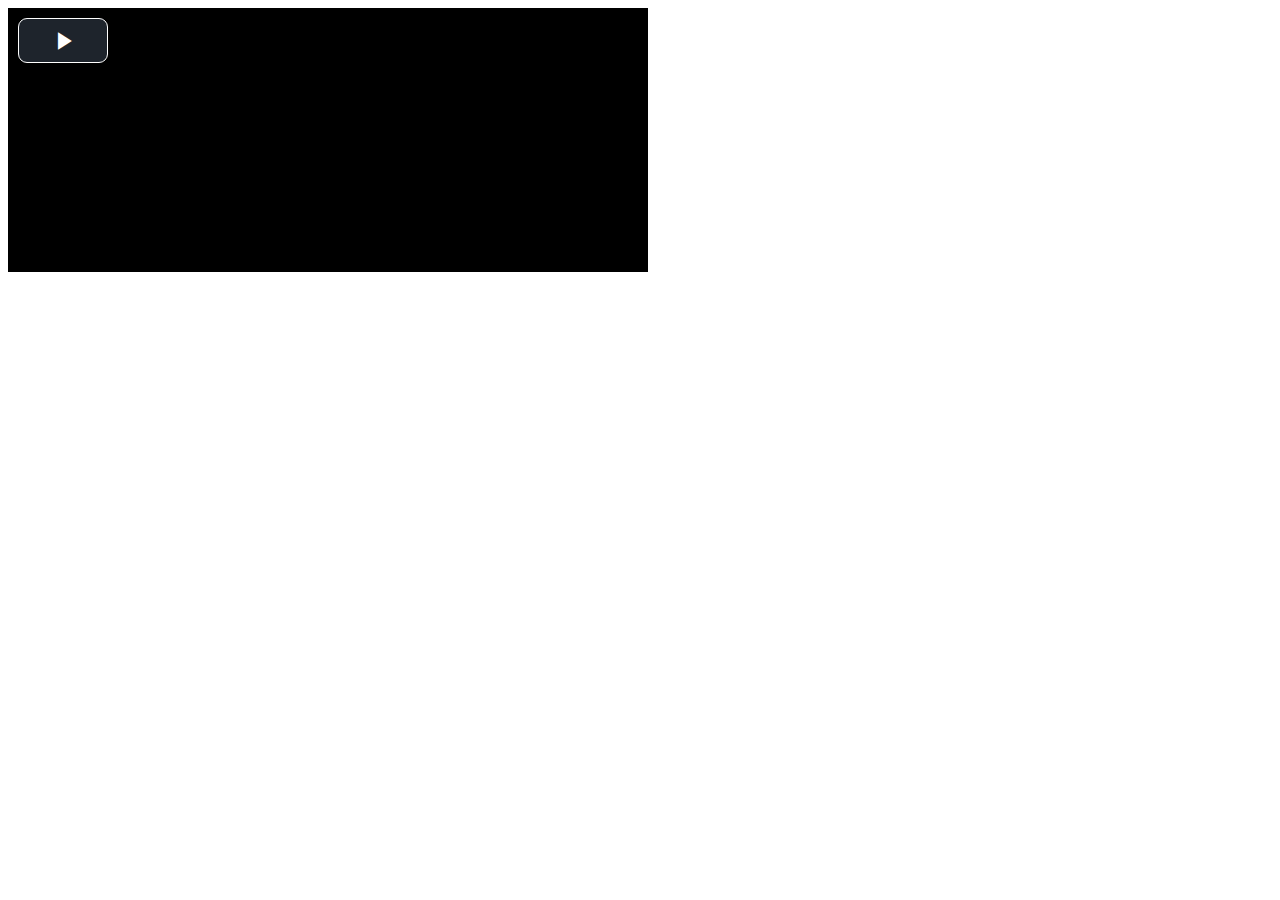
<file: mud/src/main/webapp/js/tool/video5/index.html>
<!doctype html>
<html>
<head>
<meta charset="utf-8">
<title>video5.0</title>
<link href="css/video-js.min.css" rel="stylesheet">
<script src="js/video.min.js"></script>
</head>

<body>


<video id="really-cool-video" class="video-js vjs-default-skin" controls
 preload="auto" width="640" height="264" poster="http://video-js.zencoder.com/oceans-clip.png"
 data-setup='{}'>
 	<source src="http://video-js.zencoder.com/oceans-clip.mp4" type='video/mp4' />
	<source src="http://vjs.zencdn.net/v/oceans.webm" type='video/webm'>
    <source src="http://vjs.zencdn.net/v/oceans.ogv" type='video/ogg'>
  <p class="vjs-no-js">
    To view this video please enable JavaScript, and consider upgrading to a web browser
    that <a href="http://videojs.com/html5-video-support/" target="_blank">supports HTML5 video</a>
  </p>
</video>

</body>
</html>
</file>
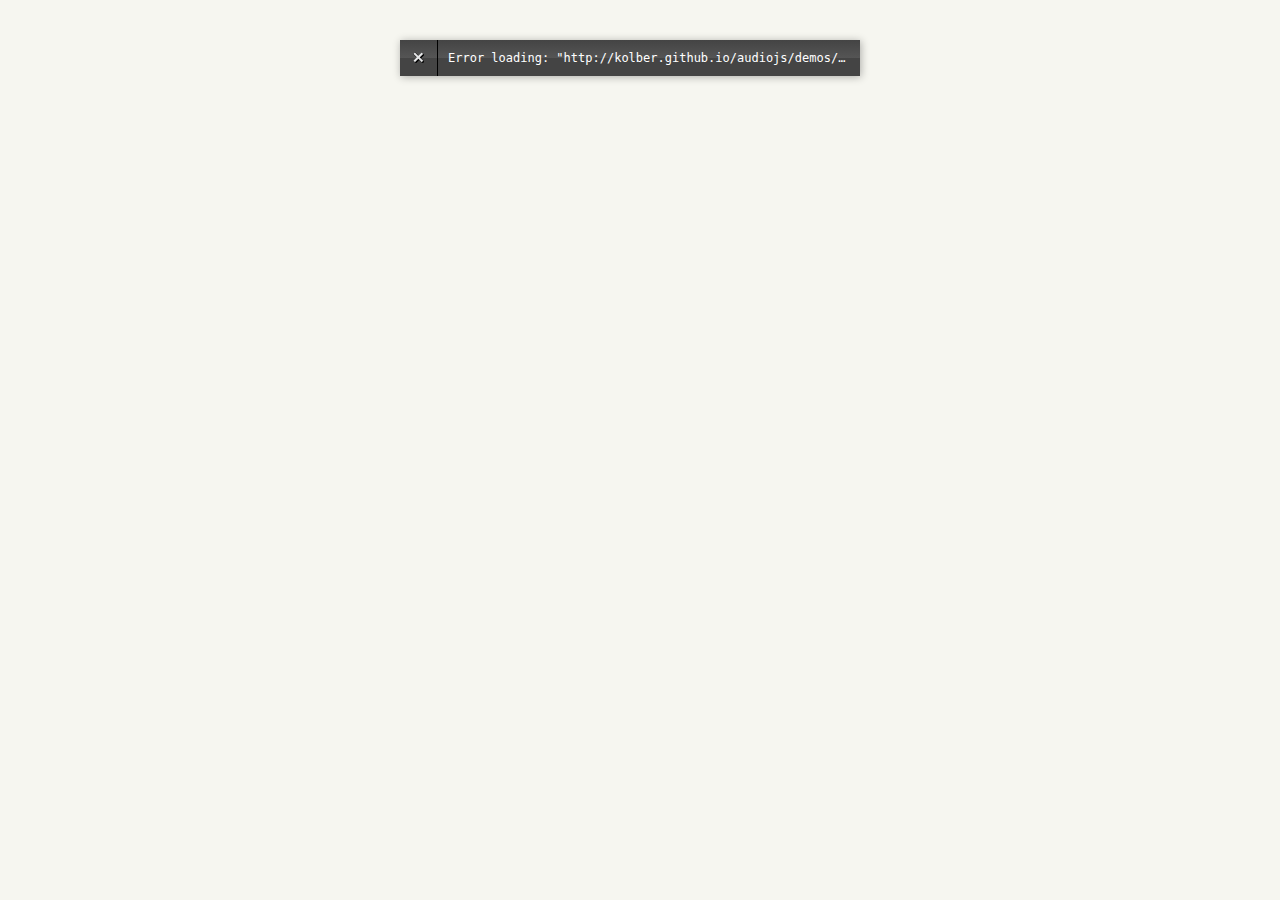
<file: mud/src/main/webapp/js/tool/audiojs/index - 副本.html>
<!DOCTYPE html>
<html lang="en">
  <head>
    <meta charset="utf-8">
    <title>audio.js</title>
    <script src="./audiojs/audio.min.js"></script>
    <link rel="stylesheet" href="./includes/index.css" media="screen">
    <script>
      audiojs.events.ready(function() {
        audiojs.createAll();
      });
    </script>
  </head>
  <body>
    <audio src="http://kolber.github.io/audiojs/demos/mp3/juicy.mp3" preload="auto"></audio>
  </body>
</html>
</file>
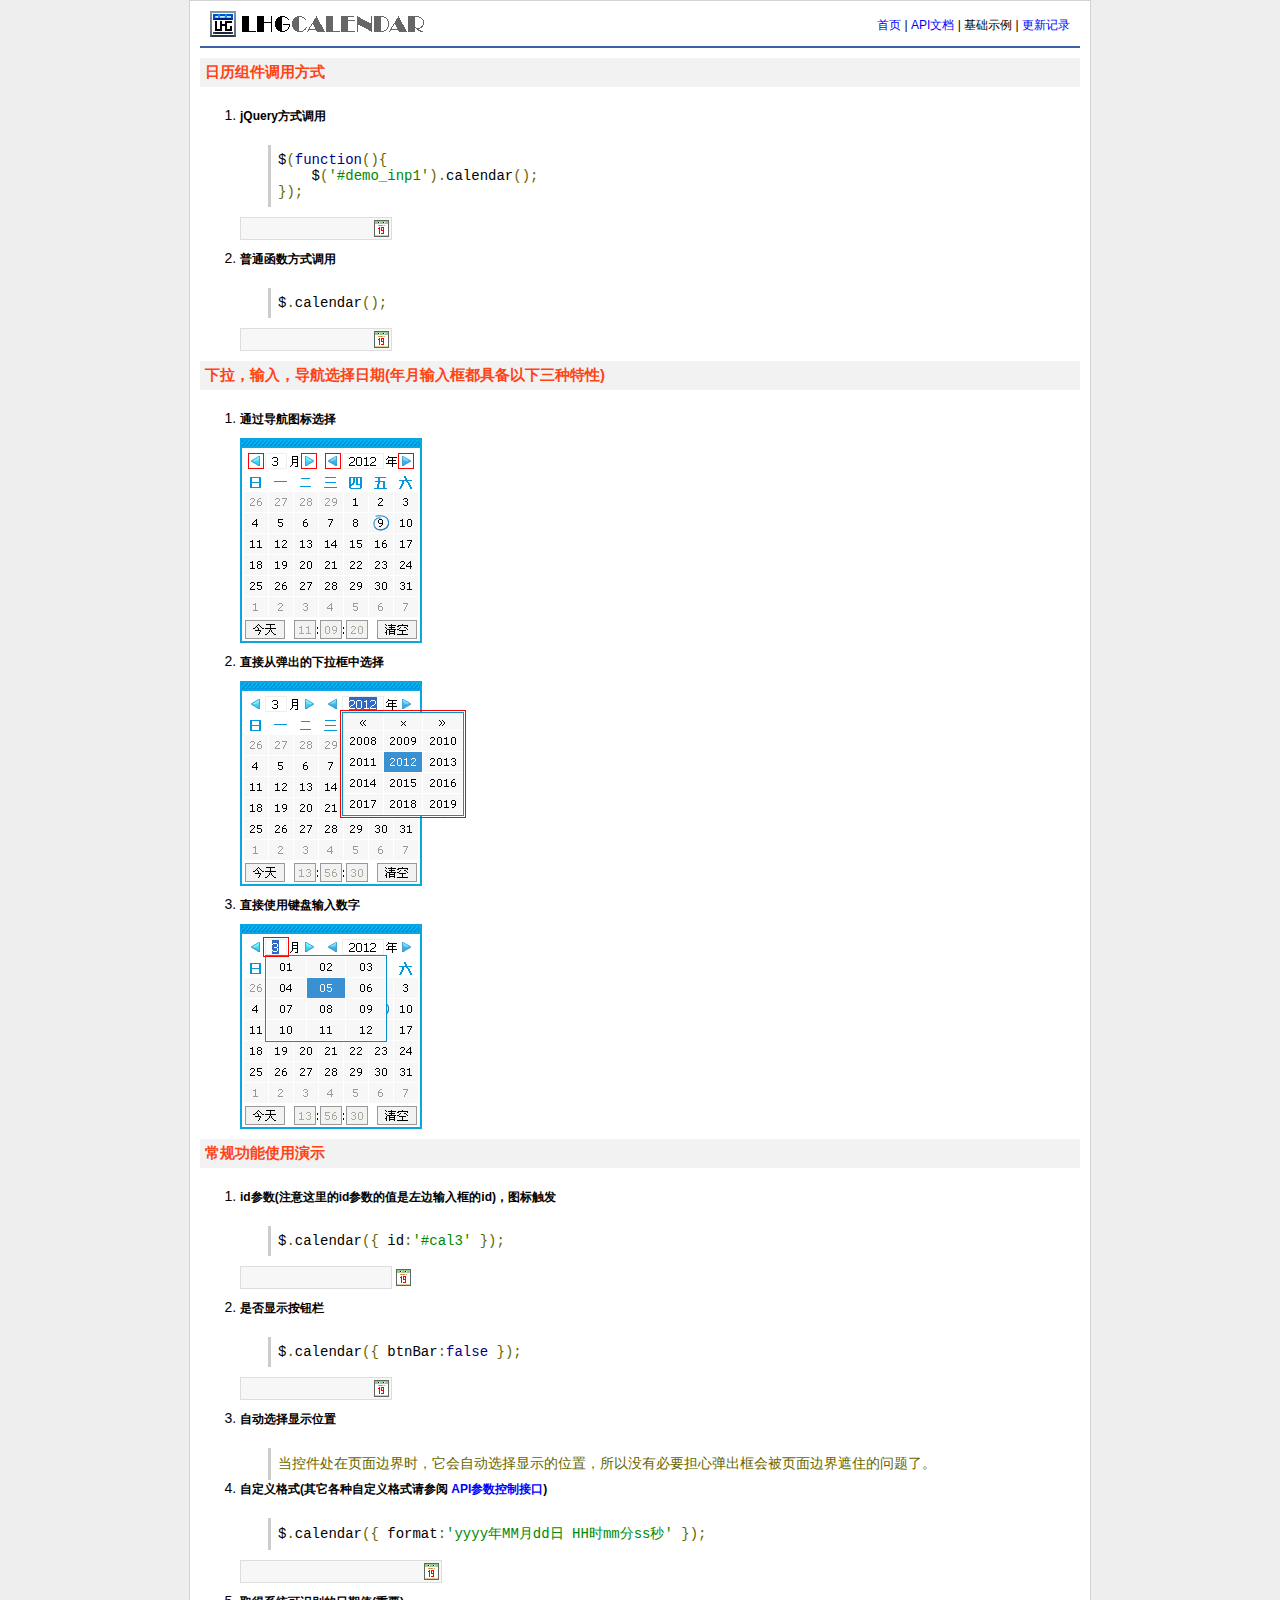
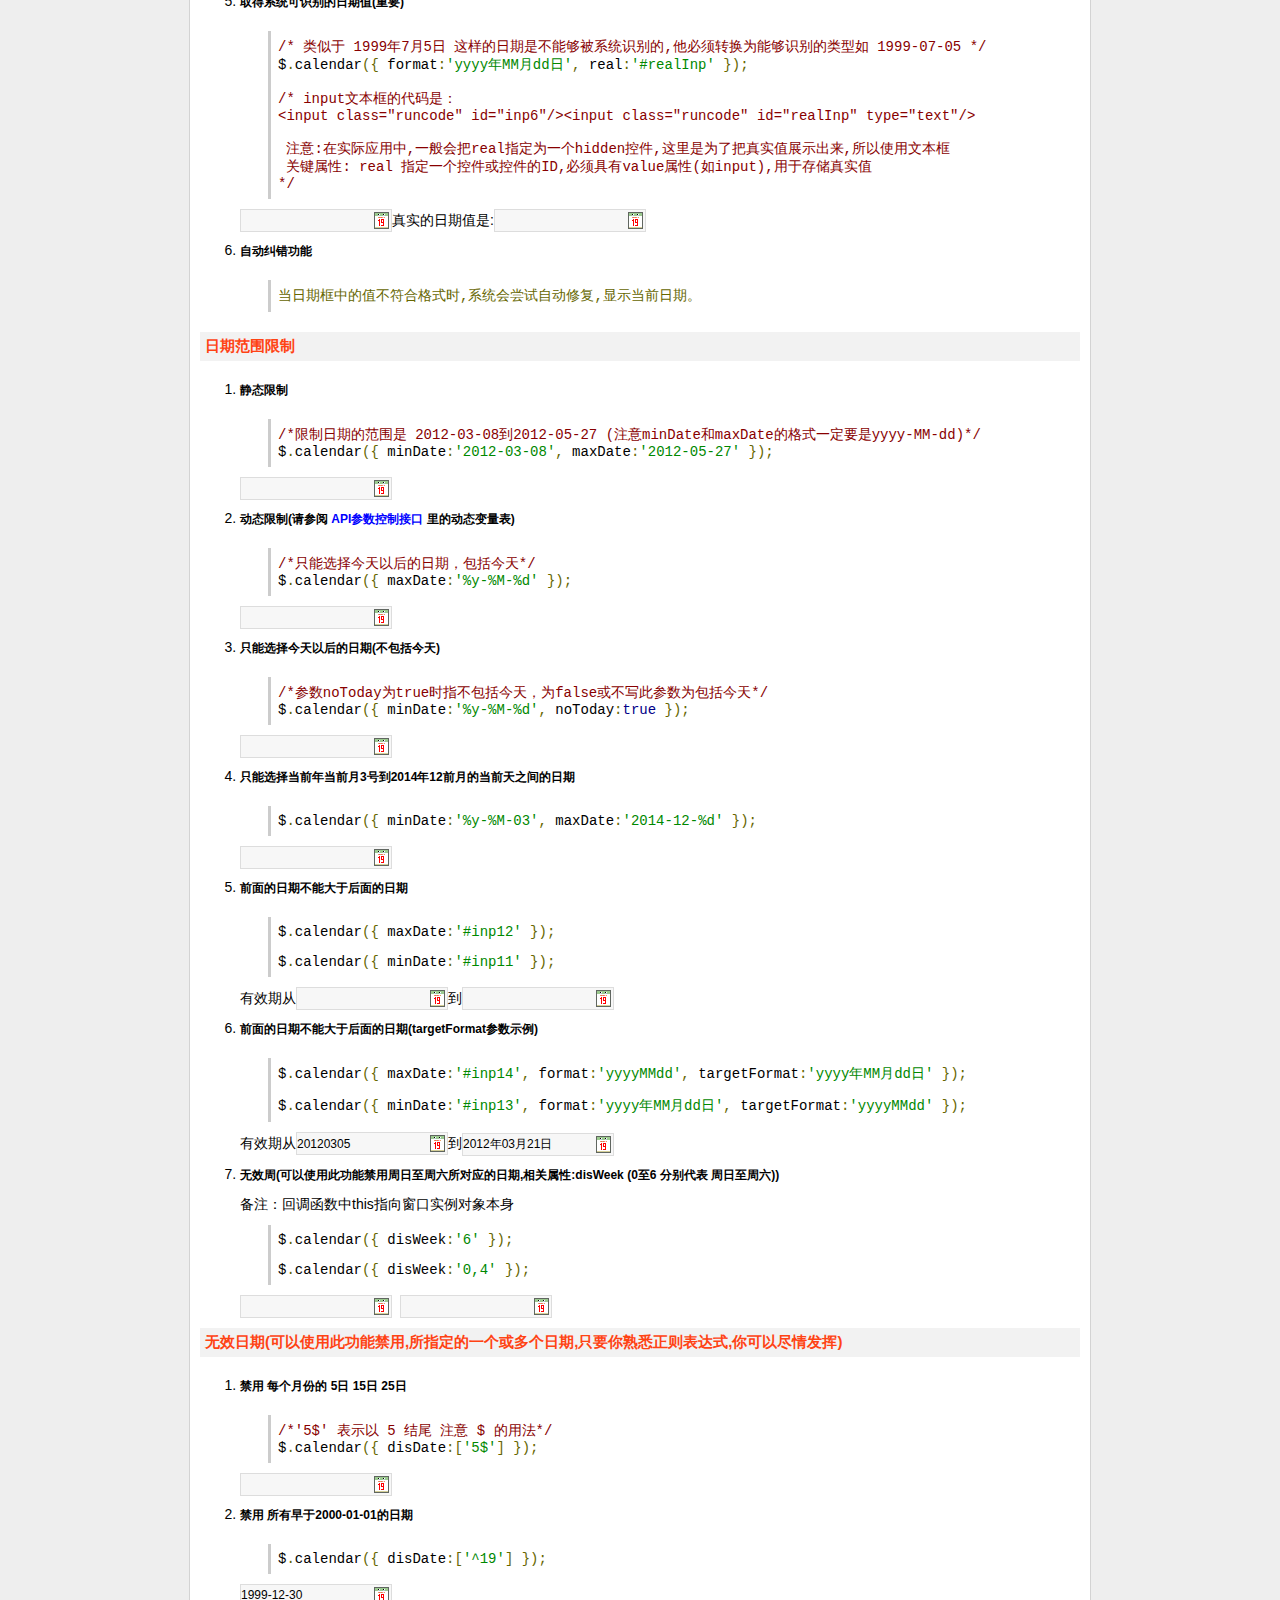
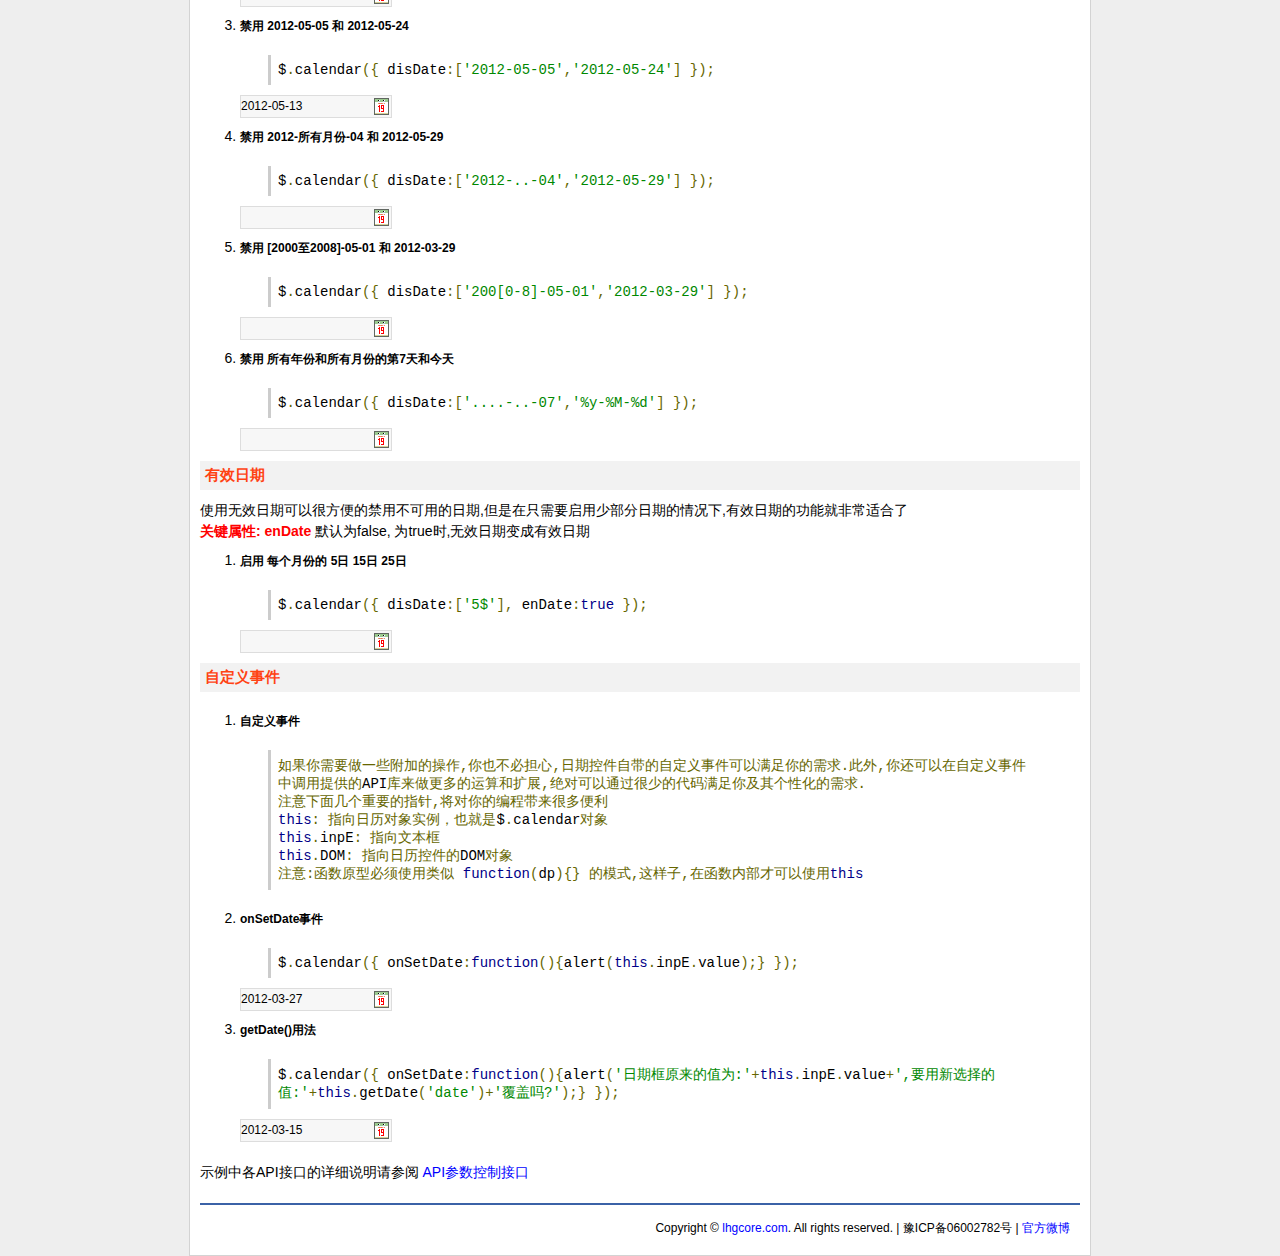
<file: mud/src/main/webapp/js/date/lhgcalendar/_demo/demo.html>
﻿<!DOCTYPE html PUBLIC "-//W3C//DTD XHTML 1.0 Transitional//EN" "http://www.w3.org/TR/xhtml1/DTD/xhtml1-transitional.dtd">
<html xmlns="http://www.w3.org/1999/xhtml">
<head>
    <meta http-equiv="Content-Type" content="text/html; charset=utf-8"/>
	<title>基础示例 - LHGCALENDAR</title>
    <meta name="keywords" content="lhg,lhgcalendar,calendar,date,datepicker,time,日历,弹出日历,js日历,组件,js组件,js库,lhgcore,javascript,jquery,window,clientside,control,open source,LGPL,dhtml,html,xhtml,word,plugins"/>
    <meta name="description" content="lhgcalendar是一功能强大的简单迷你并且高效的弹出日历组件,基于网络访问并且兼容IE 6.0+,Firefox 3.0+,Opera 9.6+,Chrome 1.0+,Safari 3.22+."/>
    <meta name="copyright" content="lhgcore.com"/>
	<link rel="icon" href="../favicon.ico" type="image/x-icon"/>
	<link rel="shortcut icon" href="../favicon.ico" type="image/x-icon"/>
	<link href="../_doc/common.css" type="text/css" rel="stylesheet"/>
	<link href="../_doc/prettify/prettify.css" type="text/css" rel="stylesheet"/>
	<script type="text/javascript" src="../_doc/prettify/prettify.js"></script>
	<script type="text/javascript" src="../jquery-1.7.1.min.js"></script>
	<script type="text/javascript" src="../lhgcalendar.min.js"></script>
	<script type="text/javascript" src="demo.js"></script>
	<script type="text/javascript">
$(function(){
    $('#demo_inp1').calendar();
	$('#img').calendar({ id:'#cal3' });
});
	</script>
</head>

<body>
    <div class="container">
	    <div class="header">
		    <div class="hd_logo"><a href="../index.html"><img border="0" src="../_doc/images/lhgcal_logo.gif" alt="lhgcalendar"/></a></div>
			<div class="hd_nav">
			    <a href="../index.html">首页</a> | <a href="../_doc/api.html">API文档</a> | 基础示例 | <a href="../_doc/update.html">更新记录</a>
			</div>
		</div>
		<div class="line">&nbsp;</div>
		<div class="cbody">
			<h2>日历组件调用方式</h2>
			<p></p>
			<ol>
			    <li>
			        <h3>jQuery方式调用</h3>
					<p></p>
<pre class="prettyprint">
$(function(){
    $('#demo_inp1').calendar();
});
</pre>
					<p><input class="runcode" id="demo_inp1"/></p>
				</li>
			    <li>
			        <h3>普通函数方式调用</h3>
					<p></p>
<pre class="prettyprint" id="demo_inp2">
$.calendar();
</pre>
					<p><input class="runcode" name="demo_inp2"/></p>
				</li>
			</ol>
			<h2>下拉，输入，导航选择日期(年月输入框都具备以下三种特性)</h2>
			<p></p>
			<ol>
			    <li>
				    <h3>通过导航图标选择</h3>
					<p><img src="../_doc/images/calendar1.gif"/></p>
				</li>
				<li>
				    <h3>直接从弹出的下拉框中选择</h3>
					<p><img src="../_doc/images/calendar2.gif"/></p>
				</li>
				<li>
				    <h3>直接使用键盘输入数字</h3>
					<p><img src="../_doc/images/calendar3.gif"/></p>
				</li>
			</ol>
			<h2>常规功能使用演示</h2>
			<p></p>
			<ol>
			    <li>
			        <h3>id参数(注意这里的id参数的值是左边输入框的id)，图标触发</h3>
					<p></p>
<pre class="prettyprint">
$.calendar({ id:'#cal3' });
</pre>
					<p><input id="cal3" style="border:1px solid #ddd;background:#f7f7f7;cursor:pointer;font:12px tahoma,arial;height:21px;width:150px;"/>&nbsp;<img id="img" align="absmiddle" src="../_doc/images/iconDate.gif"/></p>
				</li>
				<li>
			        <h3 >是否显示按钮栏</h3>
					<p></p>
<pre class="prettyprint" id="demo_inp3">
$.calendar({ btnBar:false });
</pre>
					<p><input class="runcode" name="demo_inp3"/></p>
				</li>
				<li>
			        <h3>自动选择显示位置</h3>
					<p></p>
<pre class="prettyprint">
当控件处在页面边界时，它会自动选择显示的位置，所以没有必要担心弹出框会被页面边界遮住的问题了。
</pre>
				</li>
				<li>
			        <h3 >自定义格式(其它各种自定义格式请参阅 <a href="../_doc/api.html" target="_blank">API参数控制接口</a>)</h3>
					<p></p>
<pre class="prettyprint" id="demo_inp4">
$.calendar({ format:'yyyy年MM月dd日 HH时mm分ss秒' });
</pre>					
				    <p><input class="runcode" name="demo_inp4" style="width:200px;"/></p>
				</li>
				<li>
			        <h3>取得系统可识别的日期值(重要)</h3>
					<p></p>
<pre class="prettyprint" id="demo_inp5">
/* 类似于 1999年7月5日 这样的日期是不能够被系统识别的,他必须转换为能够识别的类型如 1999-07-05 */
$.calendar({ format:'yyyy年MM月dd日', real:'#realInp' });

/* input文本框的代码是：
&lt;input class=&quot;runcode&quot; id=&quot;inp6&quot;/&gt;&lt;input class=&quot;runcode&quot; id=&quot;realInp&quot; type=&quot;text&quot;/&gt;

 注意:在实际应用中,一般会把real指定为一个hidden控件,这里是为了把真实值展示出来,所以使用文本框
 关键属性: real 指定一个控件或控件的ID,必须具有value属性(如input),用于存储真实值
*/
</pre>					
				    <p><input class="runcode" name="demo_inp5"/>真实的日期值是:<input class="runcode" id="realInp" type="text"/></p>
				</li>
				<li>
			        <h3>自动纠错功能</h3>
					<p></p>
<pre class="prettyprint" id="demo_position">
当日期框中的值不符合格式时,系统会尝试自动修复,显示当前日期。
</pre>
				</li>
				<p></p>
			</ol>
			<h2>日期范围限制</h2>
			<p></p>
			<ol>
				<li>
			        <h3>静态限制</h3>
					<p></p>
<pre class="prettyprint" id="demo_inp6">
/*限制日期的范围是 2012-03-08到2012-05-27 (注意minDate和maxDate的格式一定要是yyyy-MM-dd)*/
$.calendar({ minDate:'2012-03-08', maxDate:'2012-05-27' });
</pre>
					<p><input class="runcode" name="demo_inp6"/></p>
				</li>
				<li>
			        <h3>动态限制(请参阅 <a href="../_doc/api.html" target="_blank">API参数控制接口</a> 里的动态变量表)</h3>
					<p></p>
<pre class="prettyprint" id="demo_inp7">
/*只能选择今天以后的日期，包括今天*/
$.calendar({ maxDate:'%y-%M-%d' });
</pre>
					<p><input class="runcode" name="demo_inp7"/></p>
				</li>
				<li>
			        <h3>只能选择今天以后的日期(不包括今天)</h3>
					<p></p>
<pre class="prettyprint" id="demo_inp8">
/*参数noToday为true时指不包括今天，为false或不写此参数为包括今天*/
$.calendar({ minDate:'%y-%M-%d', noToday:true });
</pre>
					<p><input class="runcode" name="demo_inp8"/></p>
				</li>
				<li>
			        <h3>只能选择当前年当前月3号到2014年12前月的当前天之间的日期</h3>
					<p></p>
<pre class="prettyprint" id="demo_inp9">
$.calendar({ minDate:'%y-%M-03', maxDate:'2014-12-%d' });
</pre>
					<p><input class="runcode" name="demo_inp9"/></p>
				</li>
				<li>
			        <h3>前面的日期不能大于后面的日期</h3>
					<p></p>
<pre class="prettyprint" id="demo_inp10">
$.calendar({ maxDate:'#inp12' });
</pre>
<pre class="prettyprint" id="demo_inp11">
$.calendar({ minDate:'#inp11' });
</pre>
					<p>有效期从<input class="runcode" id="inp11" name="demo_inp10"/>到<input class="runcode" id="inp12" type="text" name="demo_inp11"/></p>
				</li>
				<li>
			        <h3>前面的日期不能大于后面的日期(targetFormat参数示例)</h3>
					<p></p>
<pre class="prettyprint" id="demo_inp12">
$.calendar({ maxDate:'#inp14', format:'yyyyMMdd', targetFormat:'yyyy年MM月dd日' });
</pre>
<pre class="prettyprint" id="demo_inp13">
$.calendar({ minDate:'#inp13', format:'yyyy年MM月dd日', targetFormat:'yyyyMMdd' });
</pre>
					<p>有效期从<input class="runcode" id="inp13" name="demo_inp12" value="20120305"/>到<input class="runcode" id="inp14" name="demo_inp13" value="2012年03月21日"/></p>
				</li>
				<li>
			        <h3>无效周(可以使用此功能禁用周日至周六所对应的日期,相关属性:disWeek (0至6 分别代表 周日至周六))</h3>
					<p>备注：回调函数中this指向窗口实例对象本身</p>
<pre class="prettyprint" id="demo_inp14">
$.calendar({ disWeek:'6' });
</pre>
<pre class="prettyprint" id="demo_inp15">
$.calendar({ disWeek:'0,4' });
</pre>
					<p><input class="runcode" name="demo_inp14"/>&nbsp;&nbsp;<input class="runcode" name="demo_inp15"/></p>
				</li>
			</ol>
			<h2>无效日期(可以使用此功能禁用,所指定的一个或多个日期,只要你熟悉正则表达式,你可以尽情发挥)</h2>
			<p></p>
			<ol>
				<li>
			        <h3>禁用 每个月份的 5日 15日 25日</h3>
					<p></p>
<pre class="prettyprint" id="demo_inp16">
/*'5$' 表示以 5 结尾 注意 $ 的用法*/
$.calendar({ disDate:['5$'] });
</pre>
					<p><input class="runcode" name="demo_inp16"/></p>
				</li>
				<li>
			        <h3>禁用 所有早于2000-01-01的日期</h3>
					<p></p>
<pre class="prettyprint" id="demo_inp17">
$.calendar({ disDate:['^19'] });
</pre>
					<p><input class="runcode" name="demo_inp17" value="1999-12-30"/></p>
				</li>
				<li>
			        <h3>禁用 2012-05-05 和 2012-05-24</h3>
					<p></p>
<pre class="prettyprint" id="demo_inp18">
$.calendar({ disDate:['2012-05-05','2012-05-24'] });
</pre>
					<p><input class="runcode" name="demo_inp18" value="2012-05-13"/></p>
				</li>
				<li>
			        <h3>禁用 2012-所有月份-04 和 2012-05-29</h3>
					<p></p>
<pre class="prettyprint" id="demo_inp19">
$.calendar({ disDate:['2012-..-04','2012-05-29'] });
</pre>
					<p><input class="runcode" name="demo_inp19"/></p>
				</li>
				<li>
			        <h3>禁用 [2000至2008]-05-01 和 2012-03-29</h3>
					<p></p>
<pre class="prettyprint" id="demo_inp20">
$.calendar({ disDate:['200[0-8]-05-01','2012-03-29'] });
</pre>
					<p><input class="runcode" name="demo_inp20"/></p>
				</li>
				<li>
			        <h3>禁用 所有年份和所有月份的第7天和今天</h3>
					<p></p>
<pre class="prettyprint" id="demo_inp21">
$.calendar({ disDate:['....-..-07','%y-%M-%d'] });
</pre>
					<p><input class="runcode" name="demo_inp21"/></p>
				</li>
			</ol>
			<h2>有效日期</h2>
			<p>使用无效日期可以很方便的禁用不可用的日期,但是在只需要启用少部分日期的情况下,有效日期的功能就非常适合了<br/><strong style="color:red">关键属性: enDate</strong> 默认为false, 为true时,无效日期变成有效日期</p>
			<ol>
				<li>
			        <h3>启用 每个月份的 5日 15日 25日</h3>
					<p></p>
<pre class="prettyprint" id="demo_inp22">
$.calendar({ disDate:['5$'], enDate:true });
</pre>
					<p><input class="runcode" name="demo_inp22"/></p>
				</li>
			</ol>
			<h2>自定义事件</h2>
			<p></p>
			<ol>
				<li>
			        <h3>自定义事件</h3>
					<p></p>
<pre class="prettyprint" id="demo_api_7">
如果你需要做一些附加的操作,你也不必担心,日期控件自带的自定义事件可以满足你的需求.此外,你还可以在自定义事件中调用提供的API库来做更多的运算和扩展,绝对可以通过很少的代码满足你及其个性化的需求.
注意下面几个重要的指针,将对你的编程带来很多便利
this: 指向日历对象实例，也就是$.calendar对象
this.inpE: 指向文本框
this.DOM: 指向日历控件的DOM对象
注意:函数原型必须使用类似 function(dp){} 的模式,这样子,在函数内部才可以使用this
</pre>
					<p></p>
				</li>
				<li>
			        <h3>onSetDate事件</h3>
					<p></p>
<pre class="prettyprint" id="demo_inp23">
$.calendar({ onSetDate:function(){alert(this.inpE.value);} });
</pre>
					<p><input class="runcode" name="demo_inp23" value="2012-03-27"/></p>
				</li>
				<li>
			        <h3>getDate()用法</h3>
					<p></p>
<pre class="prettyprint" id="demo_inp24">
$.calendar({ onSetDate:function(){alert('日期框原来的值为:'+this.inpE.value+',要用新选择的值:'+this.getDate('date')+'覆盖吗?');} });
</pre>
					<p><input class="runcode" name="demo_inp24" value="2012-03-15"/></p>
				</li>
			</ol>
			<p>示例中各API接口的详细说明请参阅 <a href="../_doc/api.html">API参数控制接口</a></p>
		</div>
		<div class="line">&nbsp;</div>
		<div class="footer">
		    <div class="ft_copy">Copyright &copy <a href="http://www.lhgcore.com/" target="_blank">lhgcore.com</a>. All rights reserved. | 豫ICP备06002782号 | <a href="http://t.qq.com/lhgcore" target="_blank">官方微博</a></div>
		</div>
	</div>
	<script type="text/javascript">prettyPrint();</script>
	</div>
</body>
</html>
</file>
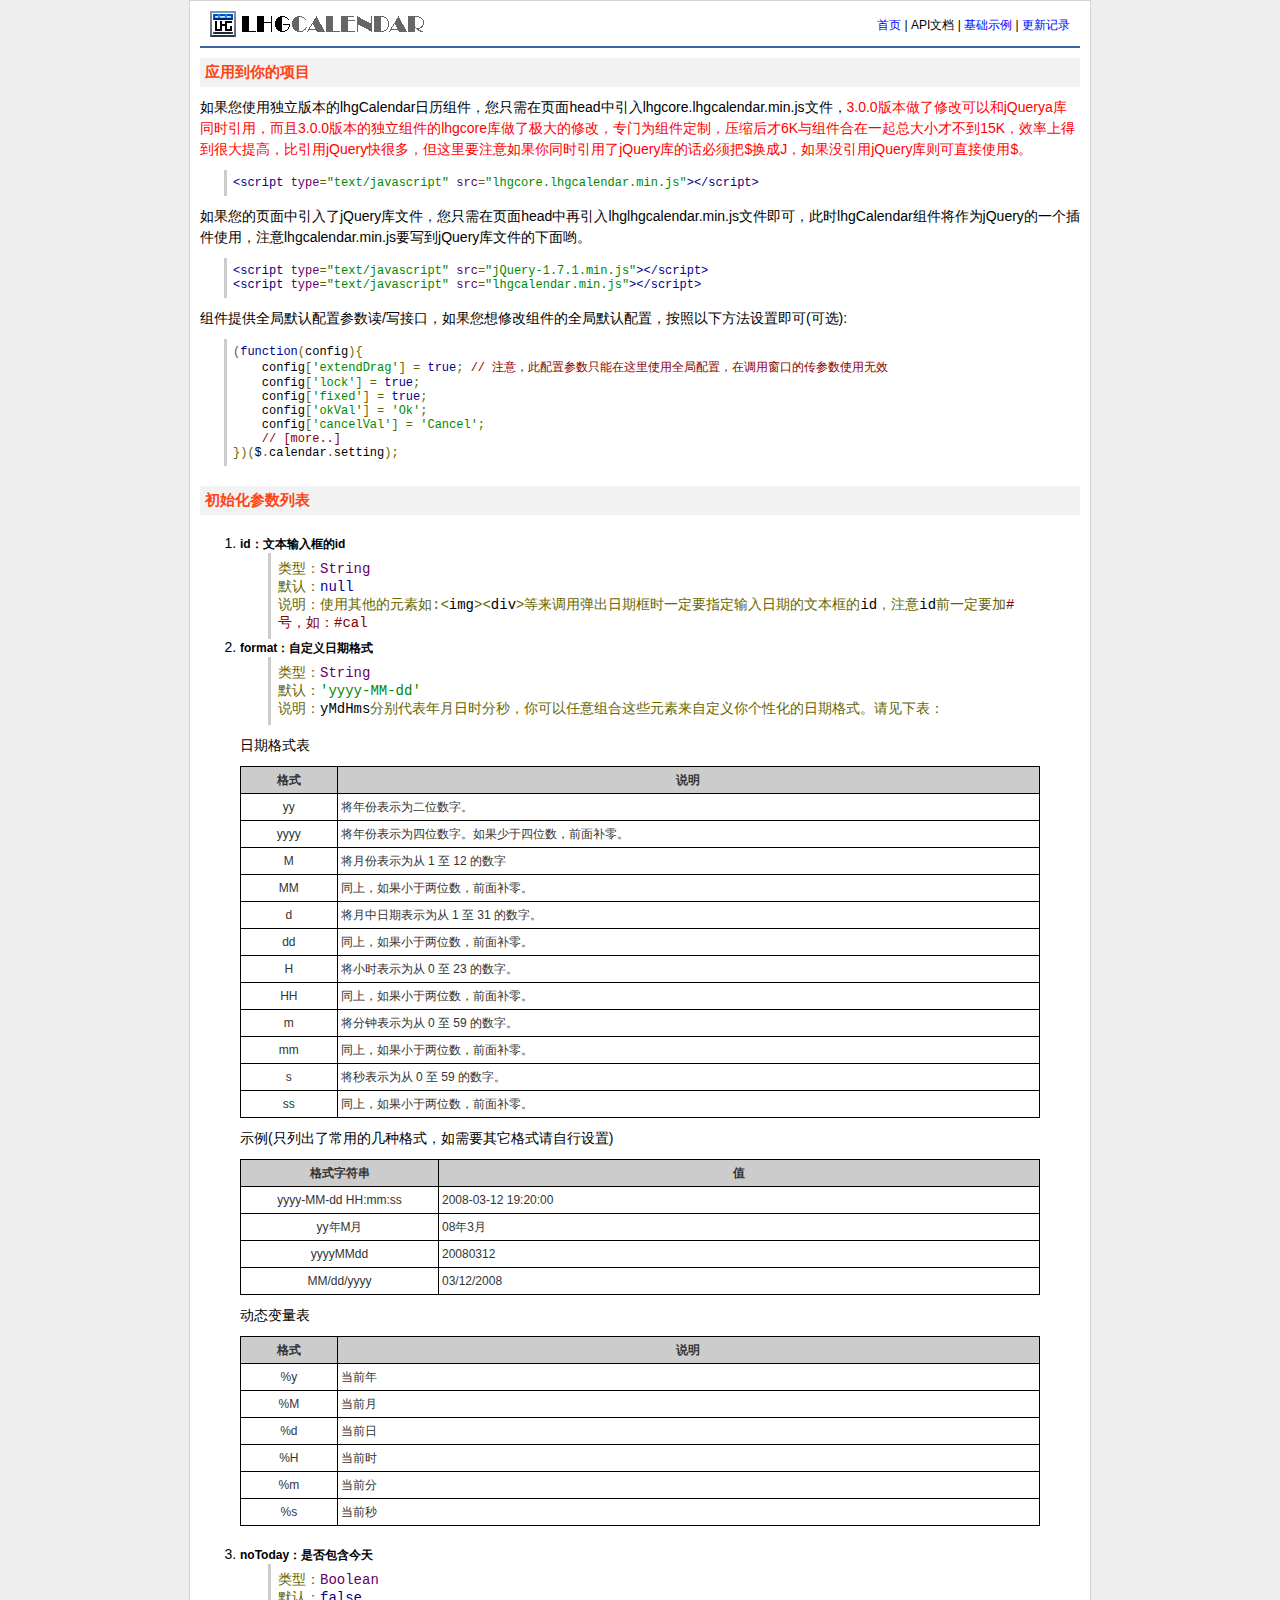
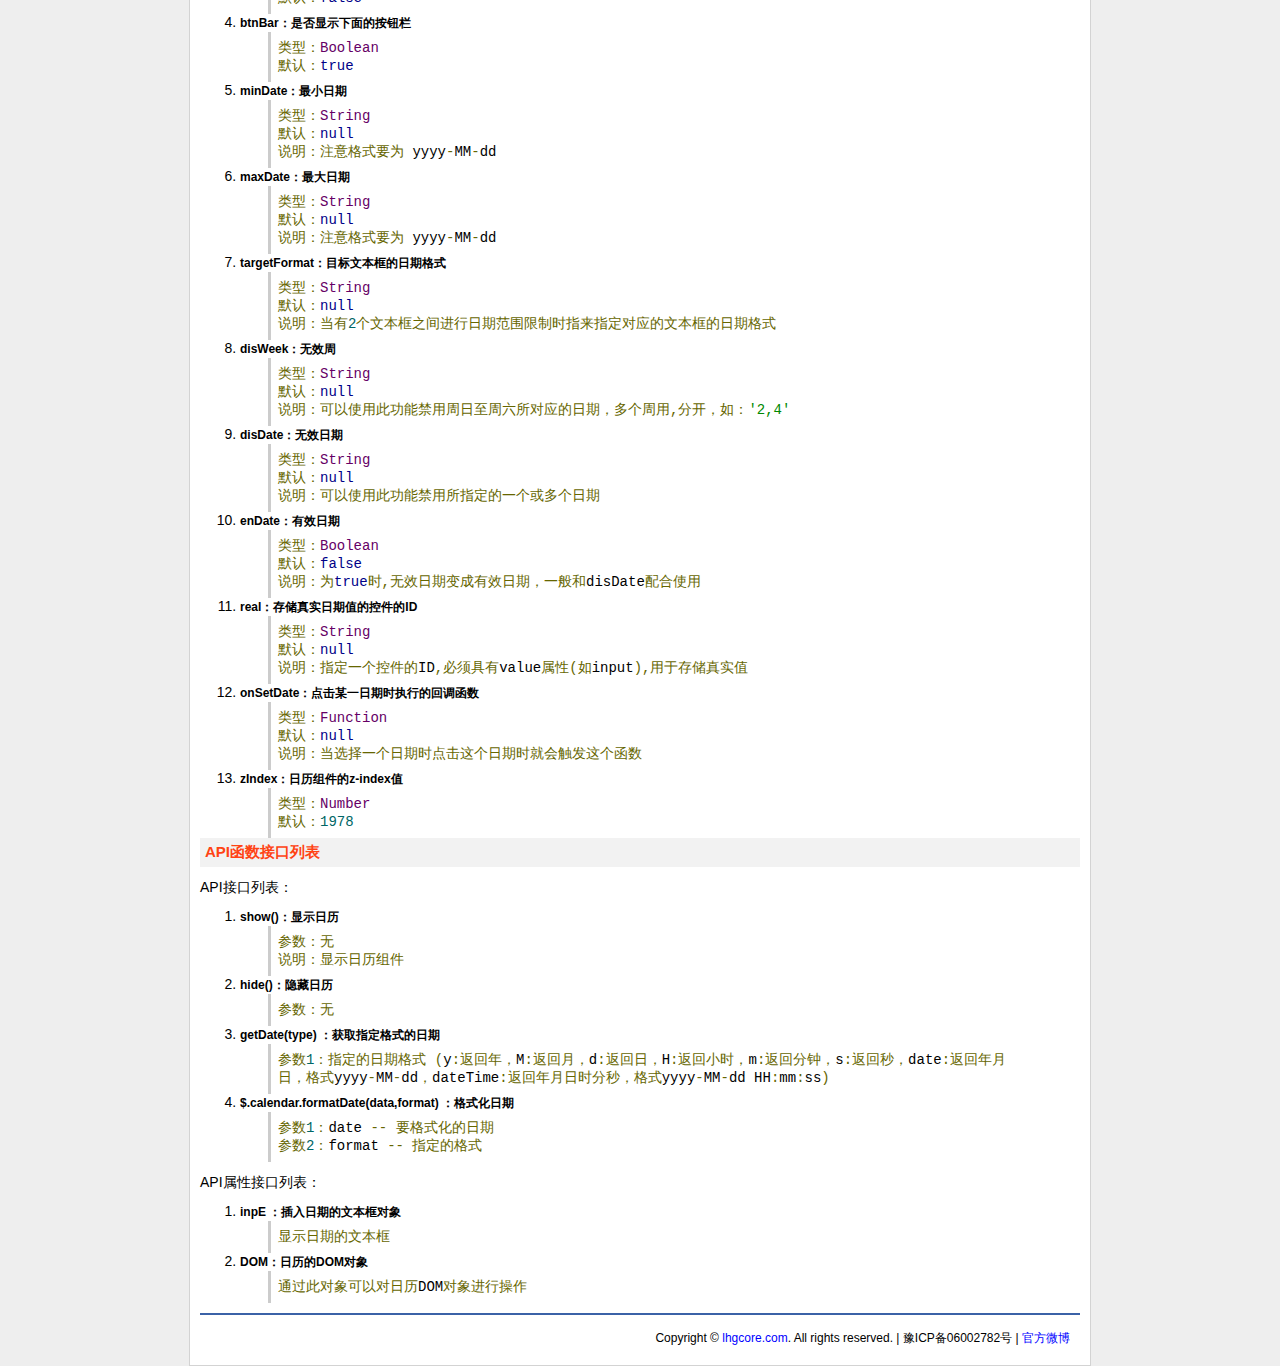
<file: mud/src/main/webapp/js/date/lhgcalendar/_doc/api.html>
﻿<!DOCTYPE html PUBLIC "-//W3C//DTD XHTML 1.0 Transitional//EN" "http://www.w3.org/TR/xhtml1/DTD/xhtml1-transitional.dtd">
<html xmlns="http://www.w3.org/1999/xhtml">
<head>
    <meta http-equiv="Content-Type" content="text/html; charset=utf-8"/>
    <title>API文档 - LHGCALENDAR</title>
    <meta name="keywords" content="lhg,lhgcalendar,calendar,date,datepicker,time,日历,弹出日历,js日历,组件,js组件,js库,lhgcore,javascript,jquery,window,clientside,control,open source,LGPL,dhtml,html,xhtml,word,plugins"/>
    <meta name="description" content="lhgcalendar是一功能强大的简单迷你并且高效的弹出日历组件,基于网络访问并且兼容IE 6.0+,Firefox 3.0+,Opera 9.6+,Chrome 1.0+,Safari 3.22+."/>
    <meta name="copyright" content="lhgcore.com"/>
    <link rel="icon" href="../favicon.ico" type="image/x-icon"/>
    <link rel="shortcut icon" href="../favicon.ico" type="image/x-icon"/>
    <link href="common.css" type="text/css" rel="stylesheet"/>
	<link href="prettify/prettify.css" type="text/css" rel="stylesheet"/>
	<script type="text/javascript" src="prettify/prettify.js"></script>
</head>

<body>
    <div class="container">
	    <div class="header">
		    <div class="hd_logo"><a href="../index.html"><img border="0" src="../_doc/images/lhgcal_logo.gif" alt="lhgcalendar"/></a></div>
			<div class="hd_nav">
			    <a href="../index.html">首页</a> | API文档 | <a href="../_demo/demo.html">基础示例</a> | <a href="update.html">更新记录</a>
			</div>
		</div>
		<div class="line">&nbsp;</div>
		<div class="cbody">
		    <h2>应用到你的项目</h2>
			<p>如果您使用独立版本的lhgCalendar日历组件，您只需在页面head中引入lhgcore.lhgcalendar.min.js文件，<em style="color:#f00;font-style:normal;">3.0.0版本做了修改可以和jQuerya库同时引用，而且3.0.0版本的独立组件的lhgcore库做了极大的修改，专门为组件定制，压缩后才6K与组件合在一起总大小才不到15K，效率上得到很大提高，比引用jQuery快很多，但这里要注意如果你同时引用了jQuery库的话必须把$换成J，如果没引用jQuery库则可直接使用$。</em></p>
			<pre class="prettyprint">&lt;script type=&quot;text/javascript&quot; src=&quot;lhgcore.lhgcalendar.min.js&quot;&gt;&lt;/script&gt;</pre>
			<p>如果您的页面中引入了jQuery库文件，您只需在页面head中再引入lhglhgcalendar.min.js文件即可，此时lhgCalendar组件将作为jQuery的一个插件使用，注意lhgcalendar.min.js要写到jQuery库文件的下面哟。</p>
			<pre class="prettyprint">&lt;script type=&quot;text/javascript&quot; src=&quot;jQuery-1.7.1.min.js&quot;&gt;&lt;/script&gt;<br/>&lt;script type=&quot;text/javascript&quot; src=&quot;lhgcalendar.min.js&quot;&gt;&lt;/script&gt;</pre>
			<p>组件提供全局默认配置参数读/写接口，如果您想修改组件的全局默认配置，按照以下方法设置即可(可选):</p>
<pre class="prettyprint">
(function(config){
    config['extendDrag'] = true; // 注意，此配置参数只能在这里使用全局配置，在调用窗口的传参数使用无效
    config['lock'] = true;
    config['fixed'] = true;
    config['okVal'] = 'Ok';
    config['cancelVal'] = 'Cancel';
    // [more..]
})($.calendar.setting);
</pre>
			<p></p>
			<h2>初始化参数列表</h2>
			<p></p>
			<ol>
				<li>
				    <h3>id：文本输入框的id</h3>
					<pre class="prettyprint">类型：String<br/>默认：null<br/>说明：使用其他的元素如:&lt;img&gt;&lt;div&gt;等来调用弹出日期框时一定要指定输入日期的文本框的id，注意id前一定要加#号，如：#cal</pre>
				</li>
				<li>
				    <h3>format：自定义日期格式</h3>
					<pre class="prettyprint">类型：String<br/>默认：'yyyy-MM-dd'<br/>说明：yMdHms分别代表年月日时分秒，你可以任意组合这些元素来自定义你个性化的日期格式。请见下表：</pre>
					<p>日期格式表</p>
<table width="100%" border="0" cellspacing="1" bgcolor="#000000">
	<tr>
		<th width="12%">格式</th>
		<th width="88%">说明</th>
	</tr>
	<tr>
		<td align="center">yy</td>
		<td>将年份表示为二位数字。</td>
	</tr>
	<tr>
		<td align="center">yyyy</td>
		<td>将年份表示为四位数字。如果少于四位数，前面补零。</td>
	</tr>
	<tr>
		<td align="center">M</td>
		<td>将月份表示为从 1 至 12 的数字</td>
	</tr>
	<tr>
		<td align="center">MM</td>
		<td>同上，如果小于两位数，前面补零。</td>
	</tr>
	<tr>
		<td align="center">d</td>
		<td>将月中日期表示为从 1 至 31 的数字。</td>
	</tr>
	<tr>
		<td align="center">dd</td>
		<td>同上，如果小于两位数，前面补零。</td>
	</tr>
	<tr>
		<td align="center">H </td>
		<td>将小时表示为从 0 至 23 的数字。</td>
	</tr>
	<tr>
		<td align="center">HH</td>
		<td>同上，如果小于两位数，前面补零。</td>
	</tr>
	<tr>
		<td align="center">m</td>
		<td>将分钟表示为从 0 至 59 的数字。</td>
	</tr>
	<tr>
		<td align="center">mm</td>
		<td>同上，如果小于两位数，前面补零。</td>
	</tr>
	<tr>
		<td align="center">s</td>
		<td>将秒表示为从 0 至 59 的数字。</td>
	</tr>
	<tr>
		<td align="center">ss</td>
		<td>同上，如果小于两位数，前面补零。</td>
	</tr>
</table>
					<p>示例(只列出了常用的几种格式，如需要其它格式请自行设置)</p>
<table width="100%" border="0" cellspacing="1" bgcolor="#000000">
	<tr>
		<th width="191">格式字符串</th>
		<th>值</th>
	</tr>
	<tr>
		<td align="center">yyyy-MM-dd HH:mm:ss</td>
		<td>2008-03-12 19:20:00</td>
	</tr>
	<tr>
		<td align="center">yy年M月</td>
		<td>08年3月</td>
	</tr>
	<tr>
		<td align="center">yyyyMMdd</td>
		<td>20080312</td>
	</tr>
	<tr>
		<td align="center">MM/dd/yyyy</td>
		<td>03/12/2008</td>
	</tr>
</table>
					<p>动态变量表</p>
<table width="100%" border="0" cellspacing="1" bgcolor="#000000">
	<tr>
		<th width="12%">格式</th>
		<th width="88%">说明</th>
	</tr>
	<tr>
		<td align="center">%y</td>
		<td>当前年</td>
	</tr>
	<tr>
		<td align="center">%M</td>
		<td>当前月</td>
	</tr>
	<tr>
		<td align="center">%d</td>
		<td>当前日</td>
	</tr>
	<tr>
		<td align="center">%H</td>
		<td>当前时</td>
	</tr>
	<tr>
		<td align="center">%m</td>
		<td>当前分</td>
	</tr>
	<tr>
		<td align="center">%s</td>
		<td>当前秒</td>
	</tr>
</table>
				<p></p>
				</li>
				<li>
				    <h3>noToday：是否包含今天</h3>
					<pre class="prettyprint">类型：Boolean<br/>默认：false</pre>
				</li>
				<li>
				    <h3>btnBar：是否显示下面的按钮栏</h3>
					<pre class="prettyprint">类型：Boolean<br/>默认：true</pre>
				</li>
				<li>
				    <h3>minDate：最小日期</h3>
					<pre class="prettyprint">类型：String<br/>默认：null<br/>说明：注意格式要为 yyyy-MM-dd</pre>
				</li>
				<li>
				    <h3>maxDate：最大日期</h3>
					<pre class="prettyprint">类型：String<br/>默认：null<br/>说明：注意格式要为 yyyy-MM-dd</pre>
				</li>
				<li>
				    <h3>targetFormat：目标文本框的日期格式</h3>
					<pre class="prettyprint">类型：String<br/>默认：null<br/>说明：当有2个文本框之间进行日期范围限制时指来指定对应的文本框的日期格式</pre>
				</li>
				<li>
				    <h3>disWeek：无效周</h3>
					<pre class="prettyprint">类型：String<br/>默认：null<br/>说明：可以使用此功能禁用周日至周六所对应的日期，多个周用,分开，如：'2,4'</pre>
				</li>
				<li>
				    <h3>disDate：无效日期</h3>
					<pre class="prettyprint">类型：String<br/>默认：null<br/>说明：可以使用此功能禁用所指定的一个或多个日期</pre>
				</li>
				<li>
				    <h3>enDate：有效日期 </h3>
					<pre class="prettyprint">类型：Boolean<br/>默认：false<br/>说明：为true时,无效日期变成有效日期，一般和disDate配合使用</pre>
				</li>
				<li>
				    <h3>real：存储真实日期值的控件的ID</h3>
					<pre class="prettyprint">类型：String<br/>默认：null<br/>说明：指定一个控件的ID,必须具有value属性(如input),用于存储真实值</pre>
				</li>
				<li>
				    <h3>onSetDate：点击某一日期时执行的回调函数</h3>
					<pre class="prettyprint">类型：Function<br/>默认：null<br/>说明：当选择一个日期时点击这个日期时就会触发这个函数</pre>
				</li>
				<li>
				    <h3>zIndex：日历组件的z-index值</h3>
					<pre class="prettyprint">类型：Number<br/>默认：1978</pre>
				</li>
			</ol>
			<h2>API函数接口列表</h2>
			<p>API接口列表：</p>
			<ol>
				<li>
				    <h3>show()：显示日历</h3>
					<pre class="prettyprint">参数：无<br/>说明：显示日历组件</pre>
				</li>
				<li>
				    <h3>hide()：隐藏日历</h3>
					<pre class="prettyprint">参数：无</pre>
				</li>
				<li>
				    <h3>getDate(type) ：获取指定格式的日期</h3>
					<pre class="prettyprint">参数1：指定的日期格式 (y:返回年，M:返回月，d:返回日，H:返回小时，m:返回分钟，s:返回秒，date:返回年月日，格式yyyy-MM-dd，dateTime:返回年月日时分秒，格式yyyy-MM-dd HH:mm:ss)</pre>
				</li>
				<li>
				    <h3>$.calendar.formatDate(data,format) ：格式化日期</h3>
					<pre class="prettyprint">参数1：date -- 要格式化的日期<br/>参数2：format -- 指定的格式</pre>
				</li>
			</ol>
			<p>API属性接口列表：</p>
			<ol>
			    <li>
				    <h3>inpE ：插入日期的文本框对象</h3>
					<pre class="prettyprint">显示日期的文本框</pre>
				</li>
			    <li>
				    <h3>DOM：日历的DOM对象</h3>
					<pre class="prettyprint">通过此对象可以对日历DOM对象进行操作</pre>
				</li>
			</ol>
		</div>
		<div class="line">&nbsp;</div>
		<div class="footer">
		    <div class="ft_copy">Copyright &copy <a href="http://www.lhgcore.com/" target="_blank">lhgcore.com</a>. All rights reserved. | 豫ICP备06002782号 | <a href="http://t.qq.com/lhgcore" target="_blank">官方微博</a></div>
		</div>
	</div>
	<script type="text/javascript">prettyPrint();</script>
</body>
</html>
</file>
<file: mud/src/main/webapp/js/date/lhgcalendar/_doc/common.css>
/*!
 * lhgcore.com common StyleSheet
 * Copyright (c) 2009 - 2011 By Li Hui Gang
 */
*{margin:0;padding:0;}
body{background-color:#eee;color:#000;font:12px tahoma,arial,sans-serif;padding:0px 0;}
pre{font-family:"Courier New",Courier,monospace;}

/* ���õ�ͷ���ͺ��߿�ʼ */
.container{width:900px;background:#fff;margin:auto;border:1px solid #d3d3d3;}
.line{height:2px;background:#3B62A7;font-size:0;margin:5px 10px;}

.header{height:40px;padding:0 20px;}
.hd_logo{float:left;padding-top:10px;}
.hd_nav{float:right;padding-top:15px;line-height:18px;}
a{text-decoration:none;color:#00f;}
/* ���õ�ͷ���ͺ��߽��� */

/* ��ҳ���ݲ��ֿ�ʼ */
.content{padding:0 15px;}
.left{margin-right:280px;}
.right{float:right;}

.ldg_box{font-size:14px;margin:4px 5px; padding:8px; text-align:left; color:#000; background:#EEF7F5; border:1px solid #D7EAE2; -moz-border-radius: 3px; -webkit-border-radius: 3px; border-radius:3px;}
.ldg_box_ui{margin:10px 0 0;width:270px;padding:0;background:#FFF;}
.box_title{background:url(images/boxtitle.gif) no-repeat left center;padding: 0 10px;margin-left:15px;line-height:30px;font-size:12px;color:#000;}
.ldg_box p{padding:5px 0 5px 10px;font-size:12px;}
.ldg_box p a,.ldg_box p span{border:1px solid #d3d3d3;background:#EEF7F5;padding:3px 8px;color:#00f;}

.lt_syn{padding:0 20px 5px 10px;}
.lt_syn h2{font-size:12px;color:#1E9300;line-height:26px;margin-top:5px;}
.lt_syn p{line-height:1.6;background:url("images/dotline.gif") repeat-x center bottom;padding-bottom:5px;}
.lt_syn ul{ padding:5px; background-color:#F8F8F8; border:solid 1px #e3e3e3; -moz-border-radius: 5px; -webkit-border-radius: 5px; border-radius:5px; }
.lt_syn li { margin:10px; list-style: disc inside; }
/* ��ҳ���ݲ��ֽ��� */

/* ���õ�����ҳ�����ݲ��ֿ�ʼ */
.cbody{padding:5px 10px;}
.cbody h2{font-size:15px;color:#FF4314;padding:5px;background:#f2f2f2;}
.cbody p{font-size:14px;padding:10px 0;line-height:1.5;}
.cbody ol{font-size:14px;padding:0 40px;}
.cbody ol h3{font-size:12px;}
.cbody ul{font-size:12px;line-height:1.5em;padding:5px 40px;}
.cbody ul span{color:#f00;font-size:15px;}
.cbody dl { margin:0 10px; font-size:1.16em; color:#666; }
.cbody dt { font-weight:bold; color:#030; }
.cbody dl dd { margin:5px 20px; list-style:inside; text-indent:1em; }

.runcode{border:1px solid #ddd;background:url(images/iconDate.gif) center right no-repeat #f7f7f7;cursor:pointer;font:12px tahoma,arial;height:21px;width:150px;}

.cbody table{font:12px tahoma,arial;color:#333;}
.cbody td, .cbody th{background:#fff;padding:3px;line-height:20px;}
.cbody th{background:#ccc;}
/*�б�ɫ����*/
table.zebra, .zebra th, .zebra td { border-width: 1px; border-style: solid; margin: 0; font-family:'Microsoft Yahei', Tahoma, Arial!important; font-family:'����', Tahoma, Arial; }
table.zebra { table-layout: fixed; width: 100%; margin-bottom: 6px; padding: 0 1px 1px 0; border-spacing: 0; border-collapse: separate; *border-collapse:collapse; border-color: #abb8ce; background: #EDEDED; }
.zebra th { padding: 5px 4px; font-weight: bold; border-color: #f8f8f8 #abb8ce #abb8ce #f8f8f8; text-align: left; text-shadow: 1px 1px 0 #e4edfb; vertical-align: middle; background: #d0dbee; }
.zebra thead th { text-align:center; }
.zebra th strong { color:#090; border-bottom:1px dashed #090;  text-decoration:underline; }
.zebra td { padding:0; }
.zebra th.separate { text-align:center; border-color: #E1F196 #AECD1B #AECD1B #F3FAD6; background-color: #f3f7fd; }
.zebra td { padding: 4px; font: 12px/18px Consolas, "Courier New", Courier, monospace; text-align: left; vertical-align: top; }
.zebra td { border-color: #f8f8f8 #abb8ce #abb8ce #f8f8f8; background: #e0e8f5; }
.zebra tr.odd th { background: #dbe4f4; }
.zebra tr.odd td { background: #e6eef9; }
.zebra br { margin-bottom:1.8em; }

/* ���õ�ҳ�Ų��ֿ�ʼ */
.footer{padding:10px 20px 35px 20px;}
.ft_copy{float:right;}
/* ���õ�ҳ�Ų��ֽ��� */
</file>
<file: mud/src/main/webapp/js/tool/audiojs/includes/index.css>
@font-face { font-family: 'bpreplay'; font-weight: normal; font-style: normal; src: url('BPreplay-webfont.eot'); src: local('☺'), url('BPreplay-webfont.woff') format('woff'), url('BPreplay-webfont.ttf') format('truetype'), url('BPreplay-webfont.svg#webfontgzJ8Cr4g') format('svg'); }

body { width: 480px; margin: 40px auto; font-family: sans-serif; background: #f6f6f0; color: #330; line-height: 1.5; }
header { display: block; background: url('./divider.png') bottom center no-repeat; padding: 10px 0px; margin: 0px 0px 20px; text-align: center; }
h1 { display: inline; position: relative; margin: 0ex 0ex 1ex 1.2ex; font-family: 'bpreplay', sans-serif; font-weight: normal; font-size: 42px; letter-spacing: 1px; }
h1:before { content: '♬ '; position: absolute; top: 16px; left: -3.1ex; color: #da1c5c; font-size: 0.4em; }

.audiojs { margin: 15px 0px 20px; }
h2 { font-family: 'bpreplay', sans-serif; font-weight: normal; font-size: 24px; margin-bottom: 10px; line-height: 1.6; }

.download { background: url('./divider.png') top center no-repeat, url('./divider.png') bottom center no-repeat; margin: 30px 0px; padding: 20px 0px; text-align: center; }
.download a em { color: rgba(255, 255, 255, 0.8); font-style: normal; }
.download a em:before { content: '⬇ '; font-size: 0.8em; padding: 0px 4px 0px 0px; }
.download a { display: block; color: #f6f6f0; width: 190px; margin: 5px auto; padding: 8px 2px 8px 0px; font-size: 14px; border-bottom: 0px; background: #da1c5c;
  border-radius: 5px; -webkit-border-radius: 5px; -moz-border-radius: 5px; -o-border-radius: 5px;
  background-image: -webkit-gradient(linear, left top, left bottom, color-stop(0.2, #da1c5c), color-stop(0.5, #C81C5C), color-stop(0.51, #da1c5c), color-stop(1, #da1c5c));
  background-image: -moz-linear-gradient(center top, #da1c5c 0%, #C81C5C 50%, #da1c5c 51%, #da1c5c 100%); }
  
h3 { margin: 30px 0px 8px; }

p { font-size: 13px; margin: 0px 0px 5px; padding: 0px 0px 1px; }
em { font-style: normal; color: #b1aca0; padding-right: 3px; }
a { color: #330; text-decoration: none; border-bottom: 1px solid; }
blockquote { font-size: 13px; font-style: italic; border-left: 2px solid #b1aca0; padding: 0px 0px 2px 10px; margin: 0px 0px 10px; }
cite:before { content: "From:\00a0"; }
cite { border-top: 1px dotted #999; padding-top: 0.5em; display: block; word-wrap: break-word; }

ol { padding: 0px; font-size: 12px; color: #b1aca0; }
ol li { margin: 0px 0px 20px; }
ol li p { color: #330; }

ul { font-size: 13px; margin: 6px 0px; padding: 0px; list-style: none; }
ul li { position: relative; }
ul li:before { content: '\2022'; position: absolute; left: -1.8ex; }

pre,
code { background: #EFEEE6; color: #552; font-family: Monaco, Consolas, 'Lucida Console', monospace; font-size: 12px; padding: 0px 3px; }
pre { margin: 0px; padding: 4px 8px; }

footer { display: block; margin: 30px 0px 0px; color: #b1aca0; text-align: center; margin: 50px 0px 0px; }
footer a { color: #b1aca0; }
footer em { display: block; font-size: 1.2em; font-style: normal; }
footer .ab-c { font-family: 'Andale Mono', 'Courier New', courier; font-size: 0.75em; margin: 30px 0px 0px; padding: 20px 0px; border-top: 1px solid #EFEEE6; }
footer .ab-c a { padding: 0px; }
</file>
<file: mud/src/main/webapp/js/date/lhgcalendar/_doc/prettify/prettify.css>
.str,.atv{color:#080}.kwd,.tag{color:#008}.com{color:#800}.typ,.atn,.dec{color:#606}.lit{color:#066}.pun{color:#660}.pln{color:#000}pre.prettyprint{border-left:3px solid #CCCCCC;margin-left:2em;padding:0.5em;word-break:break-word;word-wrap:break-word;white-space:-moz-pre-wrap;white-space:-hp-pre-wrap;white-space:-o-pre-wrap;white-space:-pre-wrap;white-space:pre;white-space:pre-wrap;white-space:pre-line;}@media print{.str{color:#060}.kwd,.tag{color:#006;font-weight:bold}.com{color:#600;font-style:italic}.typ{font-weight:bold}.lit{color:#044}.pun{color:#440}.atn,.typ{color:#404}.atv{color:#060}}
</file>
<file: mud/src/main/webapp/js/tool/video5/css/video-js.min.css>
.video-js .vjs-big-play-button:before,.video-js .vjs-control:before{position:absolute;top:0;left:0;width:100%;height:100%;text-align:center}@font-face{font-family:VideoJS;src:url(../font/1.3.0/VideoJS.eot?) format('eot')}@font-face{font-family:VideoJS;src:url([data-uri]) format('woff'),url([data-uri]) format('truetype');font-weight:400;font-style:normal}.vjs-icon-play,.video-js .vjs-big-play-button,.video-js .vjs-play-control{font-family:VideoJS;font-weight:400;font-style:normal}.vjs-icon-play:before,.video-js .vjs-big-play-button:before,.video-js .vjs-play-control:before{content:'\f101'}.vjs-icon-play-circle{font-family:VideoJS;font-weight:400;font-style:normal}.vjs-icon-play-circle:before{content:'\f102'}.vjs-icon-pause,.video-js .vjs-play-control.vjs-playing{font-family:VideoJS;font-weight:400;font-style:normal}.vjs-icon-pause:before,.video-js .vjs-play-control.vjs-playing:before{content:'\f103'}.vjs-icon-volume-mute,.video-js .vjs-mute-control.vjs-vol-0,.video-js .vjs-volume-menu-button.vjs-vol-0{font-family:VideoJS;font-weight:400;font-style:normal}.vjs-icon-volume-mute:before,.video-js .vjs-mute-control.vjs-vol-0:before,.video-js .vjs-volume-menu-button.vjs-vol-0:before{content:'\f104'}.vjs-icon-volume-low,.video-js .vjs-mute-control.vjs-vol-1,.video-js .vjs-volume-menu-button.vjs-vol-1{font-family:VideoJS;font-weight:400;font-style:normal}.vjs-icon-volume-low:before,.video-js .vjs-mute-control.vjs-vol-1:before,.video-js .vjs-volume-menu-button.vjs-vol-1:before{content:'\f105'}.vjs-icon-volume-mid,.video-js .vjs-mute-control.vjs-vol-2,.video-js .vjs-volume-menu-button.vjs-vol-2{font-family:VideoJS;font-weight:400;font-style:normal}.vjs-icon-volume-mid:before,.video-js .vjs-mute-control.vjs-vol-2:before,.video-js .vjs-volume-menu-button.vjs-vol-2:before{content:'\f106'}.vjs-icon-volume-high,.video-js .vjs-mute-control,.video-js .vjs-volume-menu-button{font-family:VideoJS;font-weight:400;font-style:normal}.vjs-icon-volume-high:before,.video-js .vjs-mute-control:before,.video-js .vjs-volume-menu-button:before{content:'\f107'}.vjs-icon-fullscreen-enter,.video-js .vjs-fullscreen-control{font-family:VideoJS;font-weight:400;font-style:normal}.vjs-icon-fullscreen-enter:before,.video-js .vjs-fullscreen-control:before{content:'\f108'}.vjs-icon-fullscreen-exit,.video-js.vjs-fullscreen .vjs-fullscreen-control{font-family:VideoJS;font-weight:400;font-style:normal}.vjs-icon-fullscreen-exit:before,.video-js.vjs-fullscreen .vjs-fullscreen-control:before{content:'\f109'}.vjs-icon-square{font-family:VideoJS;font-weight:400;font-style:normal}.vjs-icon-square:before{content:'\f10a'}.vjs-icon-spinner{font-family:VideoJS;font-weight:400;font-style:normal}.vjs-icon-spinner:before{content:'\f10b'}.vjs-icon-subtitles,.video-js .vjs-subtitles-button{font-family:VideoJS;font-weight:400;font-style:normal}.vjs-icon-subtitles:before,.video-js .vjs-subtitles-button:before{content:'\f10c'}.vjs-icon-captions,.video-js .vjs-captions-button{font-family:VideoJS;font-weight:400;font-style:normal}.vjs-icon-captions:before,.video-js .vjs-captions-button:before{content:'\f10d'}.vjs-icon-chapters,.video-js .vjs-chapters-button{font-family:VideoJS;font-weight:400;font-style:normal}.vjs-icon-chapters:before,.video-js .vjs-chapters-button:before{content:'\f10e'}.vjs-icon-share{font-family:VideoJS;font-weight:400;font-style:normal}.vjs-icon-share:before{content:'\f10f'}.vjs-icon-cog{font-family:VideoJS;font-weight:400;font-style:normal}.vjs-icon-cog:before{content:'\f110'}.vjs-icon-circle,.video-js .vjs-mouse-display,.video-js .vjs-play-progress,.video-js .vjs-volume-level{font-family:VideoJS;font-weight:400;font-style:normal}.vjs-icon-circle:before,.video-js .vjs-mouse-display:before,.video-js .vjs-play-progress:before,.video-js .vjs-volume-level:before{content:'\f111'}.vjs-icon-circle-outline{font-family:VideoJS;font-weight:400;font-style:normal}.vjs-icon-circle-outline:before{content:'\f112'}.vjs-icon-circle-inner-circle{font-family:VideoJS;font-weight:400;font-style:normal}.vjs-icon-circle-inner-circle:before{content:'\f113'}.vjs-icon-audio-description{font-family:VideoJS;font-weight:400;font-style:normal}.vjs-icon-audio-description:before{content:'\f114'}.video-js{display:block;vertical-align:top;box-sizing:border-box;color:#fff;background-color:#000;position:relative;padding:0;font-size:10px;line-height:1;font-weight:400;font-style:normal;font-family:Arial,Helvetica,sans-serif;-webkit-user-select:none;-moz-user-select:none;-ms-user-select:none;user-select:none}.video-js:-moz-full-screen{position:absolute}.video-js:-webkit-full-screen{width:100%!important;height:100%!important}.video-js *,.video-js :before,.video-js :after{box-sizing:inherit}.video-js ul{font-family:inherit;font-size:inherit;line-height:inherit;list-style-position:outside;margin-left:0;margin-right:0;margin-top:0;margin-bottom:0}.video-js.vjs-fluid,.video-js.vjs-16-9,.video-js.vjs-4-3{width:100%;max-width:100%;height:0}.video-js.vjs-16-9{padding-top:56.25%}.video-js.vjs-4-3{padding-top:75%}.video-js.vjs-fill{width:100%;height:100%}.video-js .vjs-tech{position:absolute;top:0;left:0;width:100%;height:100%}body.vjs-full-window{padding:0;margin:0;height:100%;overflow-y:auto}.vjs-full-window .video-js.vjs-fullscreen{position:fixed;overflow:hidden;z-index:1000;left:0;top:0;bottom:0;right:0}.video-js.vjs-fullscreen{width:100%!important;height:100%!important;padding-top:0!important}.video-js.vjs-fullscreen.vjs-user-inactive{cursor:none}.vjs-hidden{display:none!important}.vjs-lock-showing{display:block!important;opacity:1;visibility:visible}.vjs-no-js{padding:20px;color:#fff;background-color:#000;font-size:18px;font-family:Arial,Helvetica,sans-serif;text-align:center;width:300px;height:150px;margin:0 auto}.vjs-no-js a,.vjs-no-js a:visited{color:#66A8CC}.video-js .vjs-big-play-button{font-size:3em;line-height:1.5em;height:1.5em;width:3em;display:block;z-index:2;position:absolute;top:10px;left:10px;padding:0;cursor:pointer;opacity:1;border:.06666em solid #fff;background-color:#2B333F;background-color:rgba(43,51,63,.7);-webkit-border-radius:.3em;-moz-border-radius:.3em;border-radius:.3em;-webkit-transition:all .4s;-moz-transition:all .4s;-o-transition:all .4s;transition:all .4s}.vjs-big-play-centered .vjs-big-play-button{top:50%;left:50%;margin-top:-.75em;margin-left:-1.5em}.video-js:hover .vjs-big-play-button,.video-js .vjs-big-play-button:focus{outline:0;border-color:#fff;background-color:#73859f;background-color:rgba(115,133,159,.5);-webkit-transition:all 0s;-moz-transition:all 0s;-o-transition:all 0s;transition:all 0s}.vjs-controls-disabled .vjs-big-play-button,.vjs-has-started .vjs-big-play-button,.vjs-using-native-controls .vjs-big-play-button,.vjs-error .vjs-big-play-button{display:none}.video-js button{background:0 0;border:0;color:inherit;display:inline-block;overflow:visible;font-size:inherit;line-height:inherit;text-transform:none;text-decoration:none;transition:none;-webkit-appearance:none;-moz-appearance:none;appearance:none}.vjs-menu-button{cursor:pointer}.vjs-menu .vjs-menu-content{display:block;padding:0;margin:0;overflow:auto}.vjs-scrubbing .vjs-menu-button:hover .vjs-menu{display:none}.vjs-menu li{list-style:none;margin:0;padding:.2em 0;line-height:1.4em;font-size:1.2em;text-align:center;text-transform:lowercase}.vjs-menu li:focus,.vjs-menu li:hover{outline:0;background-color:#73859f;background-color:rgba(115,133,159,.5)}.vjs-menu li.vjs-selected,.vjs-menu li.vjs-selected:focus,.vjs-menu li.vjs-selected:hover{background-color:#fff;color:#2B333F}.vjs-menu li.vjs-menu-title{text-align:center;text-transform:uppercase;font-size:1em;line-height:2em;padding:0;margin:0 0 .3em;font-weight:700;cursor:default}.vjs-menu-button-popup .vjs-menu{display:none;position:absolute;bottom:0;width:10em;left:-3em;height:0;margin-bottom:1.5em;border-top-color:rgba(43,51,63,.7)}.vjs-menu-button-popup .vjs-menu ul{background-color:#2B333F;background-color:rgba(43,51,63,.7);position:absolute;width:100%;bottom:1.5em;max-height:15em}.vjs-menu-button-popup:hover .vjs-menu,.vjs-menu-button-popup .vjs-menu.vjs-lock-showing{display:block}.video-js .vjs-menu-button-inline{-webkit-transition:all .4s;-moz-transition:all .4s;-o-transition:all .4s;transition:all .4s;overflow:hidden}.video-js .vjs-menu-button-inline:before{width:2.222222222em}.video-js .vjs-menu-button-inline:hover,.video-js .vjs-menu-button-inline:focus,.video-js .vjs-menu-button-inline.vjs-slider-active,.video-js.vjs-no-flex .vjs-menu-button-inline{width:12em}.video-js .vjs-menu-button-inline.vjs-slider-active{-webkit-transition:none;-moz-transition:none;-o-transition:none;transition:none}.vjs-menu-button-inline .vjs-menu{opacity:0;height:100%;width:auto;position:absolute;left:2.2222222em;top:0;padding:0;margin:0;-webkit-transition:all .4s;-moz-transition:all .4s;-o-transition:all .4s;transition:all .4s}.vjs-menu-button-inline:hover .vjs-menu,.vjs-menu-button-inline:focus .vjs-menu,.vjs-menu-button-inline.vjs-slider-active .vjs-menu{display:block;opacity:1}.vjs-no-flex .vjs-menu-button-inline .vjs-menu{display:block;opacity:1;position:relative;width:auto}.vjs-no-flex .vjs-menu-button-inline:hover .vjs-menu,.vjs-no-flex .vjs-menu-button-inline:focus .vjs-menu,.vjs-no-flex .vjs-menu-button-inline.vjs-slider-active .vjs-menu{width:auto}.vjs-menu-button-inline .vjs-menu-content{width:auto;height:100%;margin:0;overflow:hidden}.video-js .vjs-control-bar{display:none;width:100%;position:absolute;bottom:0;left:0;right:0;height:3em;background-color:#2B333F;background-color:rgba(43,51,63,.7)}.vjs-has-started .vjs-control-bar{display:-webkit-box;display:-webkit-flex;display:-ms-flexbox;display:flex;visibility:visible;opacity:1;-webkit-transition:visibility .1s,opacity .1s;-moz-transition:visibility .1s,opacity .1s;-o-transition:visibility .1s,opacity .1s;transition:visibility .1s,opacity .1s}.vjs-has-started.vjs-user-inactive.vjs-playing .vjs-control-bar{visibility:hidden;opacity:0;-webkit-transition:visibility 1s,opacity 1s;-moz-transition:visibility 1s,opacity 1s;-o-transition:visibility 1s,opacity 1s;transition:visibility 1s,opacity 1s}.vjs-controls-disabled .vjs-control-bar,.vjs-using-native-controls .vjs-control-bar,.vjs-error .vjs-control-bar{display:none!important}.vjs-audio.vjs-has-started.vjs-user-inactive.vjs-playing .vjs-control-bar{opacity:1;visibility:visible}@media \0screen{.vjs-user-inactive.vjs-playing .vjs-control-bar :before{content:""}}.vjs-has-started.vjs-no-flex .vjs-control-bar{display:table}.video-js .vjs-control{outline:0;position:relative;text-align:center;margin:0;padding:0;height:100%;width:4em;-webkit-box-flex:none;-moz-box-flex:none;-webkit-flex:none;-ms-flex:none;flex:none}.video-js .vjs-control:before{font-size:1.8em;line-height:1.67}.video-js .vjs-control:focus:before,.video-js .vjs-control:hover:before,.video-js .vjs-control:focus{text-shadow:0 0 1em #fff}.video-js .vjs-control-text{border:0;clip:rect(0 0 0 0);height:1px;margin:-1px;overflow:hidden;padding:0;position:absolute;width:1px}.vjs-no-flex .vjs-control{display:table-cell;vertical-align:middle}.video-js .vjs-custom-control-spacer{display:none}.video-js .vjs-progress-control{-webkit-box-flex:auto;-moz-box-flex:auto;-webkit-flex:auto;-ms-flex:auto;flex:auto;display:-webkit-box;display:-webkit-flex;display:-ms-flexbox;display:flex;-webkit-box-align:center;-webkit-align-items:center;-ms-flex-align:center;align-items:center}.vjs-live .vjs-progress-control{display:none}.video-js .vjs-progress-holder{-webkit-box-flex:auto;-moz-box-flex:auto;-webkit-flex:auto;-ms-flex:auto;flex:auto;-webkit-transition:all .2s;-moz-transition:all .2s;-o-transition:all .2s;transition:all .2s;height:.3em}.video-js .vjs-progress-control:hover .vjs-progress-holder{font-size:1.6666666667em}.video-js .vjs-progress-control:hover .vjs-mouse-display:after,.video-js .vjs-progress-control:hover .vjs-play-progress:after{display:block;font-size:.6em}.video-js .vjs-progress-holder .vjs-play-progress,.video-js .vjs-progress-holder .vjs-load-progress,.video-js .vjs-progress-holder .vjs-load-progress div{position:absolute;display:block;height:.3em;margin:0;padding:0;width:0;left:0;top:0}.video-js .vjs-mouse-display:before{display:none}.video-js .vjs-play-progress{background-color:#fff}.video-js .vjs-play-progress:before{position:absolute;top:-.3333333333em;right:-.5em;font-size:.9em}.video-js .vjs-mouse-display:after,.video-js .vjs-play-progress:after{display:none;position:absolute;top:-2.4em;right:-1.5em;font-size:.9em;color:#000;content:attr(data-current-time);padding:.2em .5em;background-color:#fff;background-color:rgba(255,255,255,.8);-webkit-border-radius:.3em;-moz-border-radius:.3em;border-radius:.3em}.video-js .vjs-play-progress:before,.video-js .vjs-play-progress:after{z-index:1}.video-js .vjs-load-progress{background:ligthen(#73859f,25%);background:rgba(115,133,159,.5)}.video-js .vjs-load-progress div{background:ligthen(#73859f,50%);background:rgba(115,133,159,.75)}.video-js.vjs-no-flex .vjs-progress-control{width:auto}.video-js .vjs-progress-control .vjs-mouse-display{display:none;position:absolute;width:1px;height:100%;background-color:#000;z-index:1}.vjs-no-flex .vjs-progress-control .vjs-mouse-display{z-index:0}.video-js .vjs-progress-control:hover .vjs-mouse-display{display:block}.video-js.vjs-user-inactive .vjs-progress-control .vjs-mouse-display,.video-js.vjs-user-inactive .vjs-progress-control .vjs-mouse-display:after{visibility:hidden;opacity:0;-webkit-transition:visibility 1s,opacity 1s;-moz-transition:visibility 1s,opacity 1s;-o-transition:visibility 1s,opacity 1s;transition:visibility 1s,opacity 1s}.video-js.vjs-user-inactive.vjs-no-flex .vjs-progress-control .vjs-mouse-display,.video-js.vjs-user-inactive.vjs-no-flex .vjs-progress-control .vjs-mouse-display:after{display:none}.video-js .vjs-progress-control .vjs-mouse-display:after{color:#fff;background-color:#000;background-color:rgba(0,0,0,.8)}.video-js .vjs-slider{outline:0;position:relative;cursor:pointer;padding:0;margin:0 .45em;background-color:#73859f;background-color:rgba(115,133,159,.5)}.video-js .vjs-slider:focus{text-shadow:0 0 1em #fff;-webkit-box-shadow:0 0 1em #fff;-moz-box-shadow:0 0 1em #fff;box-shadow:0 0 1em #fff}.video-js .vjs-mute-control,.video-js .vjs-volume-menu-button{cursor:pointer;-webkit-box-flex:none;-moz-box-flex:none;-webkit-flex:none;-ms-flex:none;flex:none}.video-js .vjs-volume-control{width:5em;-webkit-box-flex:none;-moz-box-flex:none;-webkit-flex:none;-ms-flex:none;flex:none;display:-webkit-box;display:-webkit-flex;display:-ms-flexbox;display:flex;-webkit-box-align:center;-webkit-align-items:center;-ms-flex-align:center;align-items:center}.video-js .vjs-volume-bar{margin:1.35em}.vjs-volume-bar.vjs-slider-horizontal{width:5em;height:.3em}.vjs-volume-bar.vjs-slider-vertical{width:.3em;height:5em}.video-js .vjs-volume-level{position:absolute;bottom:0;left:0;background-color:#fff}.video-js .vjs-volume-level:before{position:absolute;font-size:.9em}.vjs-slider-vertical .vjs-volume-level{width:.3em}.vjs-slider-vertical .vjs-volume-level:before{top:-.5em;left:-.3em}.vjs-slider-horizontal .vjs-volume-level{height:.3em}.vjs-slider-horizontal .vjs-volume-level:before{top:-.3em;right:-.5em}.vjs-volume-bar.vjs-slider-vertical .vjs-volume-level{height:100%}.vjs-volume-bar.vjs-slider-horizontal .vjs-volume-level{width:100%}.vjs-menu-button-popup.vjs-volume-menu-button .vjs-menu{display:block;width:0;height:0;border-top-color:transparent}.vjs-menu-button-popup.vjs-volume-menu-button-vertical .vjs-menu{left:.5em}.vjs-menu-button-popup.vjs-volume-menu-button-horizontal .vjs-menu{left:-2em}.vjs-menu-button-popup.vjs-volume-menu-button .vjs-menu-content{height:0;width:0;overflow-x:hidden;overflow-y:hidden}.vjs-volume-menu-button-vertical:hover .vjs-menu-content,.vjs-volume-menu-button-vertical .vjs-lock-showing .vjs-menu-content{height:8em;width:2.9em}.vjs-volume-menu-button-horizontal:hover .vjs-menu-content,.vjs-volume-menu-button-horizontal .vjs-lock-showing .vjs-menu-content{height:2.9em;width:8em}.vjs-volume-menu-button.vjs-menu-button-inline .vjs-menu-content{background-color:transparent!important}.vjs-poster{display:inline-block;vertical-align:middle;background-repeat:no-repeat;background-position:50% 50%;background-size:contain;cursor:pointer;margin:0;padding:0;position:absolute;top:0;right:0;bottom:0;left:0;height:100%}.vjs-poster img{display:block;vertical-align:middle;margin:0 auto;max-height:100%;padding:0;width:100%}.vjs-has-started .vjs-poster{display:none}.vjs-audio.vjs-has-started .vjs-poster{display:block}.vjs-controls-disabled .vjs-poster{display:none}.vjs-using-native-controls .vjs-poster{display:none}.video-js .vjs-live-control{display:-webkit-box;display:-webkit-flex;display:-ms-flexbox;display:flex;-webkit-box-align:flex-start;-webkit-align-items:flex-start;-ms-flex-align:flex-start;align-items:flex-start;-webkit-box-flex:auto;-moz-box-flex:auto;-webkit-flex:auto;-ms-flex:auto;flex:auto;font-size:1em;line-height:3em}.vjs-no-flex .vjs-live-control{display:table-cell;width:auto;text-align:left}.video-js .vjs-time-control{-webkit-box-flex:none;-moz-box-flex:none;-webkit-flex:none;-ms-flex:none;flex:none;font-size:1em;line-height:3em}.vjs-live .vjs-time-control{display:none}.video-js .vjs-current-time,.vjs-no-flex .vjs-current-time{display:none}.video-js .vjs-duration,.vjs-no-flex .vjs-duration{display:none}.vjs-time-divider{display:none;line-height:3em}.vjs-live .vjs-time-divider{display:none}.video-js .vjs-play-control{cursor:pointer;-webkit-box-flex:none;-moz-box-flex:none;-webkit-flex:none;-ms-flex:none;flex:none}.vjs-text-track-display{position:absolute;bottom:3em;left:0;right:0;top:0;pointer-events:none}.video-js.vjs-user-inactive.vjs-playing .vjs-text-track-display{bottom:1em}.video-js .vjs-text-track{font-size:1.4em;text-align:center;margin-bottom:.1em;background-color:#000;background-color:rgba(0,0,0,.5)}.vjs-subtitles{color:#fff}.vjs-captions{color:#fc6}.vjs-tt-cue{display:block}.video-js .vjs-fullscreen-control{width:3.8em;cursor:pointer;-webkit-box-flex:none;-moz-box-flex:none;-webkit-flex:none;-ms-flex:none;flex:none}.vjs-playback-rate .vjs-playback-rate-value{font-size:1.5em;line-height:2;position:absolute;top:0;left:0;width:100%;height:100%;text-align:center}.vjs-playback-rate .vjs-menu{width:4em;left:0}.vjs-error-display{display:none}.vjs-error .vjs-error-display{display:block;position:absolute;left:0;top:0;width:100%;height:100%}.vjs-error .vjs-error-display:before{content:'X';font-family:Arial,Helvetica,sans-serif;font-size:4em;color:#fff;line-height:1;text-shadow:.05em .05em .1em #000;text-align:center;vertical-align:middle;position:absolute;left:0;top:50%;margin-top:-.5em;width:100%}.vjs-error-display div{position:absolute;bottom:1em;right:0;left:0;font-size:1.4em;text-align:center;padding:3px;background-color:#000;background-color:rgba(0,0,0,.5)}.vjs-error-display a,.vjs-error-display a:visited{color:#66A8CC}.vjs-loading-spinner{display:none;position:absolute;top:50%;left:50%;margin:-25px 0 0 -25px;opacity:.85;text-align:left;border:6px solid rgba(43,51,63,.7);box-sizing:border-box;background-clip:padding-box;width:50px;height:50px;border-radius:25px}.vjs-seeking .vjs-loading-spinner,.vjs-waiting .vjs-loading-spinner{display:block}.vjs-loading-spinner:before,.vjs-loading-spinner:after{content:"";position:absolute;margin:-6px;box-sizing:inherit;width:inherit;height:inherit;border-radius:inherit;opacity:1;border:inherit;border-color:transparent;border-top-color:#fff}.vjs-seeking .vjs-loading-spinner:before,.vjs-seeking .vjs-loading-spinner:after,.vjs-waiting .vjs-loading-spinner:before,.vjs-waiting .vjs-loading-spinner:after{-webkit-animation:vjs-spinner-spin 1.1s cubic-bezier(0.6,.2,0,.8) infinite,vjs-spinner-fade 1.1s linear infinite;animation:vjs-spinner-spin 1.1s cubic-bezier(0.6,.2,0,.8) infinite,vjs-spinner-fade 1.1s linear infinite}.vjs-seeking .vjs-loading-spinner:before,.vjs-waiting .vjs-loading-spinner:before{border-top-color:#fff}.vjs-seeking .vjs-loading-spinner:after,.vjs-waiting .vjs-loading-spinner:after{border-top-color:#fff;-webkit-animation-delay:.44s;animation-delay:.44s}@keyframes vjs-spinner-spin{100%{transform:rotate(360deg)}}@-webkit-keyframes vjs-spinner-spin{100%{-webkit-transform:rotate(360deg)}}@keyframes vjs-spinner-fade{0%{border-top-color:#73859f}20%{border-top-color:#73859f}35%{border-top-color:#fff}60%{border-top-color:#73859f}100%{border-top-color:#73859f}}@-webkit-keyframes vjs-spinner-fade{0%{border-top-color:#73859f}20%{border-top-color:#73859f}35%{border-top-color:#fff}60%{border-top-color:#73859f}100%{border-top-color:#73859f}}.vjs-chapters-button .vjs-menu{left:-10em;width:0}.vjs-chapters-button .vjs-menu ul{width:24em}.video-js.vjs-layout-tiny:not(.vjs-fullscreen) .vjs-custom-control-spacer{-webkit-box-flex:auto;-moz-box-flex:auto;-webkit-flex:auto;-ms-flex:auto;flex:auto}.video-js.vjs-layout-tiny:not(.vjs-fullscreen).vjs-no-flex .vjs-custom-control-spacer{width:auto}.video-js.vjs-layout-tiny:not(.vjs-fullscreen) .vjs-current-time,.video-js.vjs-layout-tiny:not(.vjs-fullscreen) .vjs-captions-button,.video-js.vjs-layout-tiny:not(.vjs-fullscreen) .vjs-time-divider,.video-js.vjs-layout-tiny:not(.vjs-fullscreen) .vjs-progress-control,.video-js.vjs-layout-tiny:not(.vjs-fullscreen) .vjs-duration,.video-js.vjs-layout-tiny:not(.vjs-fullscreen) .vjs-remaining-time,.video-js.vjs-layout-tiny:not(.vjs-fullscreen) .vjs-playback-rate,.video-js.vjs-layout-tiny:not(.vjs-fullscreen) .vjs-mute-control,.video-js.vjs-layout-tiny:not(.vjs-fullscreen) .vjs-volume-control,.video-js.vjs-layout-tiny:not(.vjs-fullscreen) .vjs-chapters-button,.video-js.vjs-layout-tiny:not(.vjs-fullscreen) .vjs-captions-button,.video-js.vjs-layout-tiny:not(.vjs-fullscreen) .vjs-subtitles-button,.video-js.vjs-layout-tiny:not(.vjs-fullscreen) .vjs-volume-menu-button{display:none}.video-js.vjs-layout-x-small:not(.vjs-fullscreen) .vjs-current-time,.video-js.vjs-layout-x-small:not(.vjs-fullscreen) .vjs-captions-button,.video-js.vjs-layout-x-small:not(.vjs-fullscreen) .vjs-time-divider,.video-js.vjs-layout-x-small:not(.vjs-fullscreen) .vjs-duration,.video-js.vjs-layout-x-small:not(.vjs-fullscreen) .vjs-remaining-time,.video-js.vjs-layout-x-small:not(.vjs-fullscreen) .vjs-playback-rate,.video-js.vjs-layout-x-small:not(.vjs-fullscreen) .vjs-captions-button,.video-js.vjs-layout-x-small:not(.vjs-fullscreen) .vjs-mute-control,.video-js.vjs-layout-x-small:not(.vjs-fullscreen) .vjs-volume-control,.video-js.vjs-layout-x-small:not(.vjs-fullscreen) .vjs-chapters-button,.video-js.vjs-layout-x-small:not(.vjs-fullscreen) .vjs-subtitles-button,.video-js.vjs-layout-x-small:not(.vjs-fullscreen) .vjs-volume-button,.video-js.vjs-layout-x-small:not(.vjs-fullscreen) .vjs-fullscreen-control{display:none}.video-js.vjs-layout-small:not(.vjs-fullscreen) .vjs-current-time,.video-js.vjs-layout-small:not(.vjs-fullscreen) .vjs-captions-button,.video-js.vjs-layout-small:not(.vjs-fullscreen) .vjs-time-divider,.video-js.vjs-layout-small:not(.vjs-fullscreen) .vjs-duration,.video-js.vjs-layout-small:not(.vjs-fullscreen) .vjs-remaining-time,.video-js.vjs-layout-small:not(.vjs-fullscreen) .vjs-playback-rate,.video-js.vjs-layout-small:not(.vjs-fullscreen) .vjs-mute-control,.video-js.vjs-layout-small:not(.vjs-fullscreen) .vjs-volume-control,.video-js.vjs-layout-small:not(.vjs-fullscreen) .vjs-chapters-button,.video-js.vjs-layout-small:not(.vjs-fullscreen) .vjs-subtitles-button{display:none}.vjs-caption-settings{position:relative;top:1em;background-color:#2B333F;background-color:rgba(43,51,63,.75);color:#fff;margin:0 auto;padding:.5em;height:15em;font-size:12px;width:40em}.vjs-caption-settings .vjs-tracksettings{top:0;bottom:2em;left:0;right:0;position:absolute;overflow:auto}.vjs-caption-settings .vjs-tracksettings-colors,.vjs-caption-settings .vjs-tracksettings-font{float:left}.vjs-caption-settings .vjs-tracksettings-colors:after,.vjs-caption-settings .vjs-tracksettings-font:after,.vjs-caption-settings .vjs-tracksettings-controls:after{clear:both}.vjs-caption-settings .vjs-tracksettings-controls{position:absolute;bottom:1em;right:1em}.vjs-caption-settings .vjs-tracksetting{margin:5px;padding:3px;min-height:40px}.vjs-caption-settings .vjs-tracksetting label{display:block;width:100px;margin-bottom:5px}.vjs-caption-settings .vjs-tracksetting span{display:inline;margin-left:5px}.vjs-caption-settings .vjs-tracksetting>div{margin-bottom:5px;min-height:20px}.vjs-caption-settings .vjs-tracksetting>div:last-child{margin-bottom:0;padding-bottom:0;min-height:0}.vjs-caption-settings label>input{margin-right:10px}.vjs-caption-settings input[type=button]{width:40px;height:40px}
</file>
